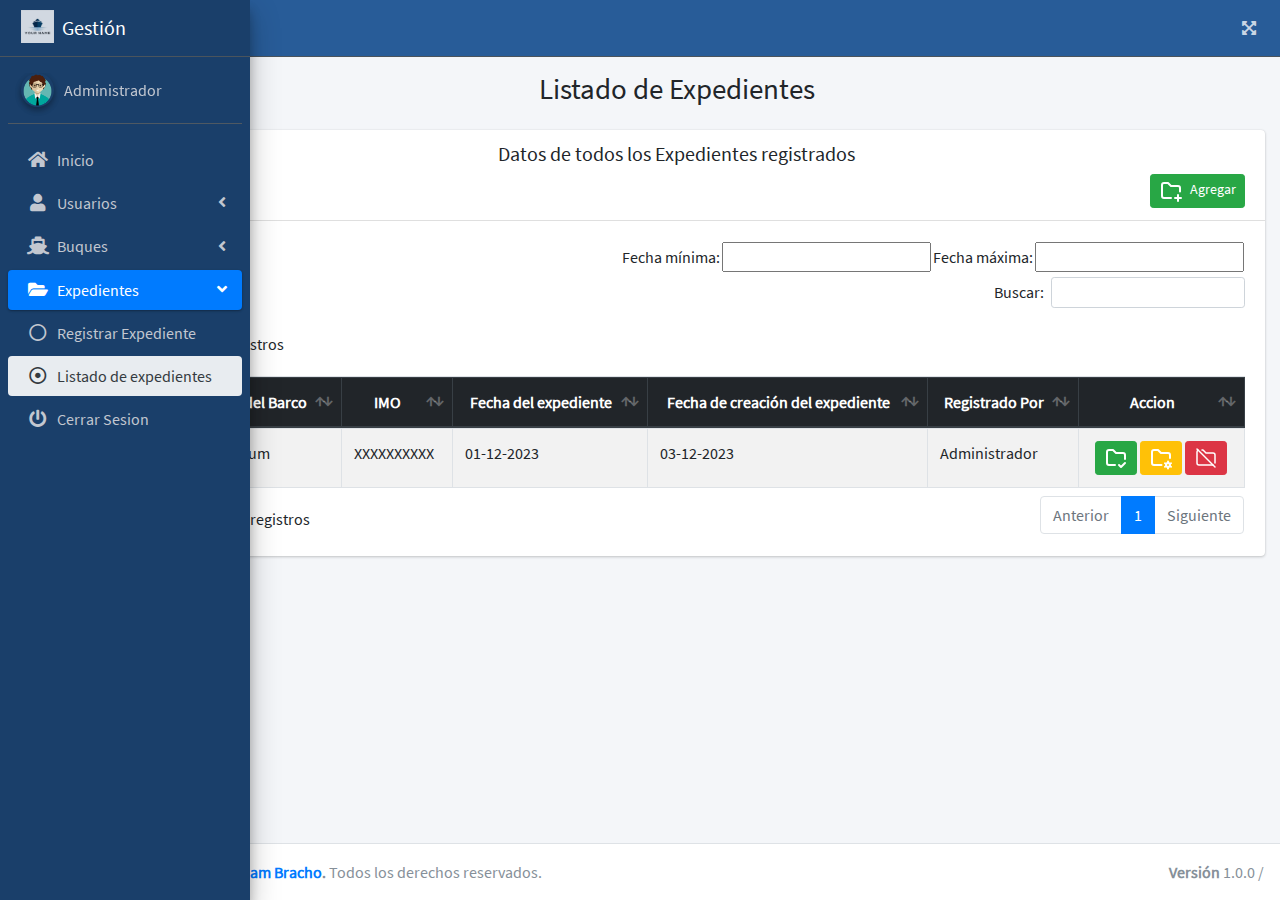
<file: pages/document_list.html>
<!DOCTYPE html>

<html lang="en">

<head>
  <meta charset="utf-8">
  <meta name="viewport" content="width=device-width, initial-scale=1">
  <title>Expedientes</title>

  <!-- Google Font: Source Sans Pro -->
  <link rel="stylesheet" href="../fonts/source-font/source-font.css">
  <!-- Font Awesome -->
  <link rel="stylesheet" href="../plugins/fontawesome-free/css/all.min.css">
  <!-- iCheck -->
  <link rel="stylesheet" href="../plugins/icheck-bootstrap/icheck-bootstrap.min.css">
  <!-- Theme style -->
  <link rel="stylesheet" href="../dist/css/adminlte.min.css">
  <!-- Alertify.js theme -->
  <link rel="stylesheet" href="../plugins/alertifyjs/css/alertify.min.css">
  <link rel="stylesheet" href="../plugins/alertifyjs/css/themes/default.min.css">
  <link rel="stylesheet" href="../plugins/alertifyjs/css/themes/semantic.min.css">
  <link rel="stylesheet" href="../plugins/alertifyjs/css/themes/bootstrap.min.css">
  <!-- alertify.js -->
  <script src="../plugins/alertifyjs/alertify.min.js"></script>
  <!-- DataTables -->
  <link rel="stylesheet" href="../plugins/datatables-bs4/css/dataTables.bootstrap4.min.css">
  <link rel="stylesheet" href="../plugins/datatables-responsive/css/responsive.bootstrap4.min.css">
  <link rel="stylesheet" href="../plugins/datatables-buttons/css/buttons.bootstrap4.min.css">
  <link rel="stylesheet" href="../plugins/datatables-datetime/dataTables.dateTime.min.css">
  <!-- Icon -->
  <link rel="shortcut icon" href="../media/img/logos/ship-login.jpg" />

</head>

<body class="hold-transition sidebar-collapse sidebar-mini">
  <div class="wrapper">
    <div class="preloader flex-column justify-content-center align-items-center">
      <img class="animation__shake" src="../media/img/logos/ship-login.jpg" alt="ship-logo" height="60" width="60">
    </div>

    <!-- BARRA DE NAVEGACIÓN -->
    <nav class="main-header navbar navbar-expand navbar-dark" style="background-color: #285c98;">
      <!-- Left navbar links -->
      <ul class="navbar-nav">
        <li class="nav-item">
          <a class="nav-link" data-widget="pushmenu" href="#" role="button"><i class="fas fa-bars"></i></a>
        </li>
      </ul>
      <!-- Right navbar links -->

      <ul class="navbar-nav ml-auto">
        <li class="nav-item">
          <a class="nav-link" data-widget="fullscreen" href="#" role="button">
            <i class="fas fa-expand-arrows-alt"></i>
          </a>
        </li>
      </ul>
    </nav>
    <!-- /.BARRA DE NAVEGACIÓN -->

    <!-- MENÚ LATERAL CONTENEDOR -->
    <aside class="main-sidebar sidebar-dark-primary elevation-4" style="background-color: #1a3f6a;">
      <!-- Brand Logo -->

      <a href="#" class="brand-link">
        <img src="../media/img/logos/ship-login.jpg" alt="w-ship-logo" class="brand-image" style="opacity: .8">
        <span class="brand-text font-weight-light">Gestión</span>
      </a>

      <!-- MENÚ LATERAL CABECERA -->
      <div class="sidebar">
        <!-- Sidebar user panel (optional) -->
        <div class="user-panel mt-3 pb-3 mb-3 d-flex">
          <div class="image">
            <img src="../media/img/users/user-male.png" class="img-circle elevation-2" alt="User Image">
          </div>
          <div class="info">
            <a href="#" class="d-block">
              Administrador
            </a>
          </div>
        </div>
        <!-- MENÚ LATERAL -->
        <nav class="mt-3">
          <ul class="nav nav-pills nav-sidebar flex-column" data-widget="treeview" role="menu" data-accordion="false">
            <li class="nav-item">
              <a href="./homepage.html" class="nav-link">
                <i class="fas fa-home nav-icon"></i>
                <p>Inicio</p>
              </a>
            </li>

            <li class="nav-item">
              <a href="#" class="nav-link">
                <i class="nav-icon fas fa-solid fa-user"></i>
                <p>Usuarios
                  <i class="fas fa-angle-left right"></i>
                </p>
              </a>
              <ul class="nav nav-treeview">
                <li class="nav-item">
                  <a href="./user_register.html" class="nav-link">
                    <i class="far fa-circle nav-icon"></i>
                    <p>Registrar Usuario</p>
                  </a>
                </li>
                <li class="nav-item">
                  <a href="./user_list.html" class="nav-link">
                    <i class="far fa-circle nav-icon far fa-dot-circle"></i>
                    <p>Listado de usuarios</p>
                  </a>
                </li>
              </ul>
            </li>

            <li class="nav-item">
              <a href="#" class="nav-link">
                <i class="nav-icon fas fa-ship"></i>
                <p>Buques
                  <i class="fas fa-angle-left right"></i>
                </p>
              </a>
              <ul class="nav nav-treeview">
                <li class="nav-item">
                  <a href="./ship_register.html" class="nav-link">
                    <i class="far fa-circle nav-icon"></i>
                    <p>Registrar Buque</p>
                  </a>
                </li>
                <li class="nav-item">
                  <a href="./user_list.html" class="nav-link">
                    <i class="far fa-circle nav-icon"></i>
                    <p>Listado de Buques</p>
                  </a>
                </li>
              </ul>
            </li>

            <li class="nav-item menu-open">
              <a href="#" class="nav-link active">
                <i class="nav-icon fas fa-solid fa-folder-open"></i>
                <p>Expedientes
                  <i class="fas fa-angle-left right"></i>
                </p>
              </a>
              <ul class="nav nav-treeview">
                <li class=" nav-item">
                  <a href="./document_register.html" class="nav-link">
                    <i class="far fa-circle nav-icon"></i>
                    <p>Registrar Expediente</p>
                  </a>
                </li>
                <li class=" nav-item">
                  <a href="./document_list.html" class="nav-link active">
                    <i class="far fa-circle nav-icon far fa-dot-circle"></i>
                    <p>Listado de expedientes</p>
                  </a>
                </li>
              </ul>
            </li>

            <li class="nav-item">
              <a href="../index.html" class="nav-link">
                <i class="fas fa-power-off nav-icon"></i>
                <p>Cerrar Sesion</p>
              </a>
            </li>
          </ul>
        </nav>
        <!-- /.MENÚ LATERAL -->
      </div>
      <!-- /.MENÚ LATERAL CABECERA -->
    </aside>

    <!-- MENÚ LATERAL CONTENEDOR-->

    <!-- CONTENT WRAPPER, CONTIENE EL CONTENIDO PRINCIPAL -->
    <div class="content-wrapper">
      <!-- Content Header (Page header) -->
      <div class="content-header">
        <div class="container-fluid">
          <div class="row mb-2">
            <div class="col-sm-12 text-center">
              <h1 class="m-0">Listado de Expedientes</h1>
            </div><!-- /.col -->
          </div><!-- /.row -->
        </div>
        <!-- /.container-fluid -->
      </div>
      <!-- /.content-header -->

      <!-- Contenido principal -->
      <div class="content">
        <div class="container-fluid">
          <div class="card">
            <div class="card-header">
              <h5 class="d-flex justify-content-center">Datos de todos los Expedientes registrados</h5>
              <a href="./document_register.html"><button type="button"
                  class="btn btn-success btn-sm inline-block float-sm-right"><img
                    src="../icons/archive-modules/folder-plus.svg" alt="añadir-expediente"
                    style="margin-right: 7px">Agregar</button></a>
            </div>
            <!-- /.card-header -->
            <!-- card-body -->
            <div class="card-body">
              <!-- table -->
              <table class="inputs d-flex justify-content-end mb-1">
                <tbody>
                  <tr>
                    <td>Fecha mínima:</td>
                    <td>
                      <input type="text" id="min" name="min">
                    </td>
                    <td>Fecha máxima:</td>
                    <td>
                      <input type="text" id="max" name="max">
                    </td>
                  </tr>
                </tbody>
              </table>
              <table id="tablaExpedientes" class="table table-bordered table-striped">
                <thead class="thead-dark text-center">
                  <tr>
                    <th>id</th>
                    <th>Nombre del Barco</th>
                    <th>IMO</th>
                    <th>Fecha del expediente</th>
                    <th>Fecha de creación del expediente</th>
                    <th>Registrado Por</th>
                    <th>Accion</th>
                  </tr>
                </thead>
                <tbody>
                  <tr id="documentId1">
                    <td>
                      01
                    </td>
                    <td>
                      Lorem Ipsum
                    </td>
                    <td>
                      XXXXXXXXXX
                    </td>
                    <td>
                      01-12-2023
                    </td>
                    <td>
                      03-12-2023
                    </td>
                    <td>
                      Administrador
                    </td>
                    <td class="text-center">
                      <a href="./documents_list.html"><button type="button" class="btn btn-success btn-sm"><img
                            src="../icons/archive-modules/folder-check.svg" alt="eye"></button></a>
                      <button type="button" class="btn btn-warning btn-sm"><img
                          src="../icons/archive-modules/folder-cog.svg" alt="user-edit"></button>
                      <button type="button" class="btn btn-danger btn-sm" onclick="deleteDocument(1)"><img
                          src="../icons/archive-modules/folder-off.svg" alt="user-delete"></button>
                    </td>
                  </tr>
                </tbody>
              </table>
              <!-- /.table -->
            </div>
            <!-- /.card-body -->
          </div>
        </div>
      </div>
      <!-- /.Contenido principal -->
    </div>
    <!-- ALERTS [VER-USUARIO] -->

    <!-- ALERTS [ELIMINAR-USUARIO] -->
    <script>
      function deleteDocument(id) {
        alertify.confirm("¿Está seguro de que desea borrar el expediente seleccionado?.",
          function () {
            const e = document.getElementById("documentId1");
            e.remove();
            alertify.success('Expediente borrado con exito!');
          },
          function () {
            alertify.error('Operación Cancelada');
          }).setHeader('<div class="d-flex justify-content-center">Borrar Expediente</div>');
      }
    </script>
    <!-- ./ALERTS [ELIMINAR-USUARIO] -->

    <!-- /.CONTENT WRAPPER, CONTIENE EL CONTENIDO PRINCIPAL -->

    <!-- Footer principal-->
    <footer class="main-footer">
      <!-- To the right -->
      <div class="float-right d-none d-sm-inline">
        <b>Versión</b> 1.0.0 /
        <strong>

        </strong>
      </div>
      <!-- Default to the left -->
      <strong>Copyright &copy; 2023 <a href="https://github.com/AbeJ19">Abraham Bracho</a>.</strong> Todos los derechos
      reservados.
    </footer>
    <!-- ./Footer principal-->
  </div>
  <!-- ./wrapper -->

  <!-- REQUIRED SCRIPTS -->
  <!-- jQuery -->
  <script src="../plugins/jquery/jquery.min.js"></script>
  <!-- Bootstrap 4 -->
  <script src="../plugins/bootstrap/js/bootstrap.bundle.min.js"></script>
  <!-- Custom-File-input -->
  <script src="../plugins/bs-custom-file-input/bs-custom-file-input.min.js"></script>
  <!-- jQuery Validation -->
  <script src="../plugins/jquery-validation/jquery.validate.min.js"></script>
  <script src="../plugins/jquery-validation/additional-methods.min.js"></script>
  <!-- AdminLTE App -->
  <script src="../dist/js/adminlte.min.js"></script>
  <!-- ./REQUIRED SCRIPTS -->

  <!-- DataTables  & Plugins -->
  <script src="../plugins/datatables/jquery.dataTables.min.js"></script>
  <script src="../plugins/datatables-bs4/js/dataTables.bootstrap4.min.js"></script>
  <script src="../plugins/datatables-responsive/js/dataTables.responsive.min.js"></script>
  <script src="../plugins/datatables-responsive/js/responsive.bootstrap4.min.js"></script>
  <script src="../plugins/datatables-buttons/js/dataTables.buttons.min.js"></script>
  <script src="../plugins/datatables-buttons/js/buttons.bootstrap4.min.js"></script>
  <script src="../plugins/datatables-buttons/js/buttons.html5.min.js"></script>
  <script src="../plugins/datatables-buttons/js/buttons.print.min.js"></script>
  <script src="../plugins/datatables-buttons/js/buttons.colVis.min.js"></script>
  <!-- Tempusdominus Bootstrap 4 -->
  <script src="../plugins/moment/moment.min.js"></script>
  <script src="../plugins/datatables-datetime/dataTables.dateTime.min.js"></script>
  <script src="../plugins/tempusdominus-bootstrap-4/js/tempusdominus-bootstrap-4.min.js"></script>

  <script>
    var minDate, maxDate;

    // Custom filtering function which will search data in column four between two values
    $.fn.dataTable.ext.search.push(
      function (settings, data, dataIndex) {
        var min = minDate.val();
        var max = maxDate.val();
        var date = new Date(data[3].split('-').reverse().join('-'));

        if (
          (min === null && max === null) ||
          (min === null && date <= max) ||
          (min <= date && max === null) ||
          (min <= date && date <= max)
        ) {
          return true;
        }
        return false;
      }
    );

    $(document).ready(function () {
      // Create date inputs
      minDate = new DateTime($('#min'), {
        format: 'DD-MM-YYYY',
      });
      maxDate = new DateTime($('#max'), {
        format: 'DD-MM-YYYY',
      });

      // DataTables initialisation
      var table = $("#tablaExpedientes").DataTable({
        dom: "<'row'<'col-sm-12 col-md-6 mb-3'B><'col-sm-12 col-md-6'f><'col-sm-12 col-md-6'l>>" +
          "<'row'<'col-sm-12'tr>>" +
          "<'row'<'col-sm-12 col-md-5'i><'col-sm-12 col-md-7'p>>",
        language: {
          url: '../modulesjs/datatable.JSON'
        },
        buttons: [
          {
            extend: 'print',
            text: 'Imprimir',
            title: ` <div class="d-flex justify-content-center">
                    <img height="80px" src="../media/img/logos/ship-login.jpg">
                    <h1>Exportación en formato de Impresión</h1>
                    <img height="80px" src="../media/img/logos/ship-login.jpg">
                    </div>`,
            messageTop: '<h4 class="mt-5 mb-3">Listado de expedientes</h4>',
            messageBottom: 'Exportado por Administrador',
            customize: function (win) {
              $(win.document.body).find('h4').css('text-align', 'center').css('text-size', '10px');
              $(win.document.body).find('h1').css('text-align', 'center').css('text-size', '10px');
              $(win.document.body).find('table').css('text-align', 'center');
            },
            exportOptions: {
              columns: [0, 1, 2, 3, 4, 5],
            }
          }
        ]
      });

      // Refilter the table
      $('#min, #max').on('change', function () {
        table.draw();
      });
    });

  </script>
</body>

</html>
</file>
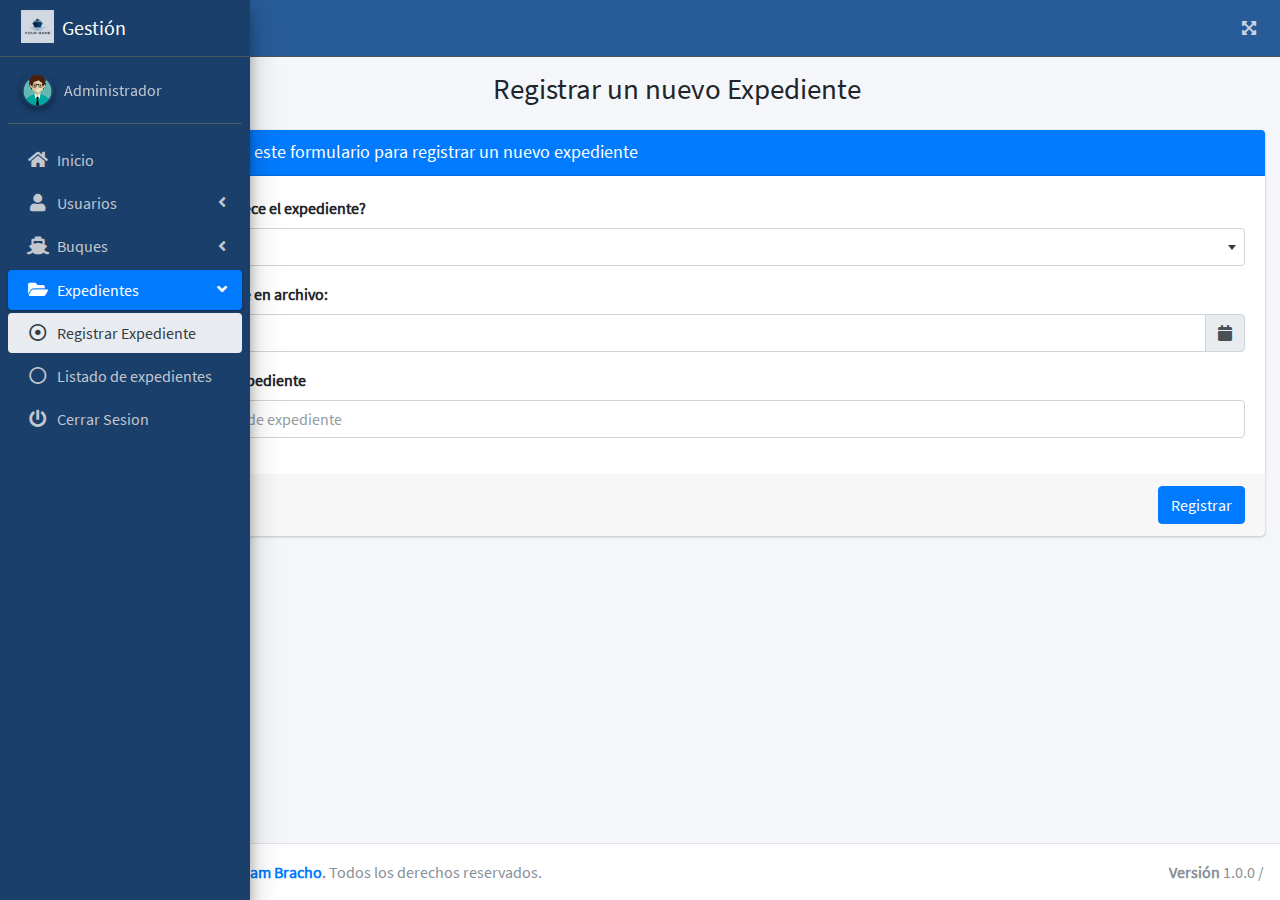
<file: pages/document_register.html>
<!DOCTYPE html>

<html lang="en">

<head>
  <meta charset="utf-8">
  <meta name="viewport" content="width=device-width, initial-scale=1">
  <title>Crear Expediente</title>

  <!-- Google Font: Source Sans Pro -->
  <link rel="stylesheet" href="../fonts/source-font/source-font.css">
  <!-- Font Awesome -->
  <link rel="stylesheet" href="../plugins/fontawesome-free/css/all.min.css">
  <!-- iCheck -->
  <link rel="stylesheet" href="../plugins/icheck-bootstrap/icheck-bootstrap.min.css">
  <!-- Theme style -->
  <link rel="stylesheet" href="../dist/css/adminlte.min.css">
  <!-- Tempusdominus Bootstrap 4 -->
  <link rel="stylesheet" href="../plugins/tempusdominus-bootstrap-4/css/tempusdominus-bootstrap-4.min.css">
  <!-- select2 -->
  <link rel="stylesheet" href="../plugins/select2/css/select2.min.css">
  <link rel="stylesheet" href="../plugins/select2-bootstrap4-theme/select2-bootstrap4.min.css">
  <!-- Icon -->
  <link rel="shortcut icon" href="../media/img/logos/ship-login.jpg" />

</head>

<body class="hold-transition sidebar-collapse sidebar-mini">
  <div class="wrapper">
    <div class="preloader flex-column justify-content-center align-items-center">
      <img class="animation__shake" src="../media/img/logos/ship-login.jpg" alt="ship-logo" height="60" width="60">
    </div>

    <!-- BARRA DE NAVEGACIÓN -->
    <nav class="main-header navbar navbar-expand navbar-dark" style="background-color: #285c98;">
      <!-- Left navbar links -->
      <ul class="navbar-nav">
        <li class="nav-item">
          <a class="nav-link" data-widget="pushmenu" href="#" role="button"><i class="fas fa-bars"></i></a>
        </li>
      </ul>
      <!-- Right navbar links -->

      <ul class="navbar-nav ml-auto">
        <li class="nav-item">
          <a class="nav-link" data-widget="fullscreen" href="#" role="button">
            <i class="fas fa-expand-arrows-alt"></i>
          </a>
        </li>
      </ul>
    </nav>
    <!-- /.BARRA DE NAVEGACIÓN -->

    <!-- MENÚ LATERAL CONTENEDOR -->
    <aside class="main-sidebar sidebar-dark-primary elevation-4" style="background-color: #1a3f6a;">
      <!-- Brand Logo -->

      <a href="#" class="brand-link">
        <img src="../media/img/logos/ship-login.jpg" alt="w-ship-logo" class="brand-image" style="opacity: .8">
        <span class="brand-text font-weight-light">Gestión</span>
      </a>

      <!-- MENÚ LATERAL CABECERA -->
      <div class="sidebar">
        <!-- Sidebar user panel (optional) -->
        <div class="user-panel mt-3 pb-3 mb-3 d-flex">
          <div class="image">
            <img src="../media/img/users/user-male.png" class="img-circle elevation-2" alt="User Image">
          </div>
          <div class="info">
            <a href="#" class="d-block">
              Administrador
            </a>
          </div>
        </div>
        <!-- MENÚ LATERAL -->
        <nav class="mt-3">
          <ul class="nav nav-pills nav-sidebar flex-column" data-widget="treeview" role="menu" data-accordion="false">
            <li class="nav-item">
              <a href="./homepage.html" class="nav-link">
                <i class="fas fa-home nav-icon"></i>
                <p>Inicio</p>
              </a>
            </li>

            <li class="nav-item">
              <a href="#" class="nav-link">
                <i class="nav-icon fas fa-solid fa-user"></i>
                <p>Usuarios
                  <i class="fas fa-angle-left right"></i>
                </p>
              </a>
              <ul class="nav nav-treeview">
                <li class="nav-item">
                  <a href="./user_register.html" class="nav-link">
                    <i class="far fa-circle nav-icon far fa-dot-circle"></i>
                    <p>Registrar Usuario</p>
                  </a>
                </li>
                <li class="nav-item">
                  <a href="./user_list.html" class="nav-link">
                    <i class="far fa-circle nav-icon"></i>
                    <p>Listado de usuarios</p>
                  </a>
                </li>
              </ul>
            </li>

            <li class="nav-item">
              <a href="#" class="nav-link">
                <i class="nav-icon fas fa-ship"></i>
                <p>Buques
                  <i class="fas fa-angle-left right"></i>
                </p>
              </a>
              <ul class="nav nav-treeview">
                <li class="nav-item">
                  <a href="./ship_register.html" class="nav-link">
                    <i class="far fa-circle nav-icon"></i>
                    <p>Registrar Buque</p>
                  </a>
                </li>
                <li class="nav-item">
                  <a href="./ship_list.html" class="nav-link">
                    <i class="far fa-circle nav-icon"></i>
                    <p>Listado de Buques</p>
                  </a>
                </li>
              </ul>
            </li>

            <li class="nav-item menu-open">
              <a href="#" class="nav-link active">
                <i class="nav-icon fas fa-solid fa-folder-open"></i>
                <p>Expedientes
                  <i class="fas fa-angle-left right"></i>
                </p>
              </a>
              <ul class="nav nav-treeview">
                <li class="nav-item menu-open">
                  <a href="./document_register.html" class="nav-link active">
                    <i class="far fa-circle nav-icon far fa-dot-circle"></i>
                    <p>Registrar Expediente</p>
                  </a>
                </li>
                <li class=" nav-item">
                  <a href="./document_list.html" class="nav-link">
                    <i class="far fa-circle nav-icon"></i>
                    <p>Listado de expedientes</p>
                  </a>
                </li>
              </ul>
            </li>

            <li class="nav-item">
              <a href="../index.html" class="nav-link">
                <i class="fas fa-power-off nav-icon"></i>
                <p>Cerrar Sesion</p>
              </a>
            </li>
          </ul>
        </nav>
        <!-- /.MENÚ LATERAL -->
      </div>
      <!-- /.MENÚ LATERAL CABECERA -->
    </aside>

    <!-- MENÚ LATERAL CONTENEDOR-->

    <!-- CONTENT WRAPPER, CONTIENE EL CONTENIDO PRINCIPAL -->
    <div class="content-wrapper">
      <!-- Content Header (Page header) -->
      <div class="content-header">
        <div class="container-fluid">
          <div class="row mb-2 text-center">
            <div class="col-sm-12">
              <h1 class="m-0">Registrar un nuevo Expediente</h1>
            </div><!-- /.col -->
          </div><!-- /.row -->
        </div>
        <!-- /.container-fluid -->
      </div>
      <!-- /.content-header -->

      <!-- Contenido principal -->
      <div class="content">
        <div class="container-fluid">
          <div class="card card-primary">
            <div class="card-header">
              <h3 class="card-title"><a href="./document_list.html"><i class="fas fa-chevron-left"
                    style="margin-right: 20px"></i></a>Por favor llene este formulario para registrar un nuevo
                expediente</h3>
            </div>
            <!-- /.card-header -->
            <!-- form start -->
            <form id="frmregistroExpediente">
              <div class="card-body">
                <div class="form-group">
                  <label for="barco_id">¿A qué Barco pertenece el expediente?</label>
                  <select class="form-control select2bs4" id="barco_id" name="barco_id">
                    <option value="">Seleccionar</option>
                    <option> NOMBRE: Lorem ipsum | IMO: XXXXXXXXXX | TIPO DE BUQUE: Buque Tanque (BT) Gasero </option>
                  </select>
                </div>

                <div class="form-group">
                  <label>Fecha del expediente en archivo:</label>
                  <div class="input-group date" id="fecha_expediente" data-target-input="nearest">
                    <input type="text" name="fecha_expediente" class="form-control datetimepicker-input"
                      data-target="#fecha_expediente" />
                    <div class="input-group-append" data-target="#fecha_expediente" data-toggle="datetimepicker">
                      <div class="input-group-text"><i class="fa fa-calendar"></i></div>
                    </div>
                  </div>
                </div>

                <div class="form-group">
                  <label for="cedula">Número serial del expediente</label>
                  <input type="number" class="form-control" id="serial_expediente" name="serial_expediente"
                    placeholder="Ingrese el número de expediente">
                </div>
              </div>
              <!-- /.card-body -->

              <div class="card-footer">
                <div class="row">
                  <div class="col-6">
                    <a href="./document_list.html" style="color: white;"><button type="button"
                        class="btn btn-danger">Cancelar</button></a>
                  </div>
                  <div class="col-6 text-right">
                    <button type="submit" class="btn btn-primary">Registrar</button>
                  </div>
                </div>
              </div>
            </form>
          </div>
        </div>

      </div>
      <!-- /.Contenido principal -->
    </div>
    <!-- /.CONTENT WRAPPER, CONTIENE EL CONTENIDO PRINCIPAL -->

    <!-- Footer principal-->
    <footer class="main-footer">
      <!-- To the right -->
      <div class="float-right d-none d-sm-inline">
        <b>Versión</b> 1.0.0 /
        <strong>

        </strong>
      </div>
      <!-- Default to the left -->
      <strong>Copyright &copy; 2023 <a href="https://github.com/AbeJ19">Abraham Bracho</a>.</strong> Todos los derechos
      reservados.
    </footer>
    <!-- ./Footer principal-->
  </div>
  <!-- ./wrapper -->

  <!-- REQUIRED SCRIPTS -->
  <!-- jQuery -->
  <script src="../plugins/jquery/jquery.min.js"></script>
  <!-- Bootstrap 4 -->
  <script src="../plugins/bootstrap/js/bootstrap.bundle.min.js"></script>
  <!-- Custom-File-input -->
  <script src="../plugins/bs-custom-file-input/bs-custom-file-input.min.js"></script>
  <!-- jQuery Validation -->
  <script src="../plugins/jquery-validation/jquery.validate.min.js"></script>
  <script src="../plugins/jquery-validation/additional-methods.min.js"></script>
  <!-- AdminLTE App -->
  <script src="../dist/js/adminlte.min.js"></script>
  <!-- Select2 -->
  <script src="../plugins/select2/js/select2.full.min.js"></script>
  <!-- Tempusdominus Bootstrap 4 -->
  <script src="../plugins/moment/moment.min.js"></script>
  <script src="../plugins/datatables-datetime/dataTables.dateTime.min.js"></script>
  <script src="../plugins/tempusdominus-bootstrap-4/js/tempusdominus-bootstrap-4.min.js"></script>
  <!-- ./REQUIRED SCRIPTS -->

  <script>
    $('.select2bs4').select2({
      theme: 'bootstrap4'
    });
    $('#fecha_expediente').datetimepicker({
      format: 'DD-MM-YYYY'
    });
  </script>
  <script src="../modulesjs/registroExpediente.js"></script>


</body>

</html>
</file>
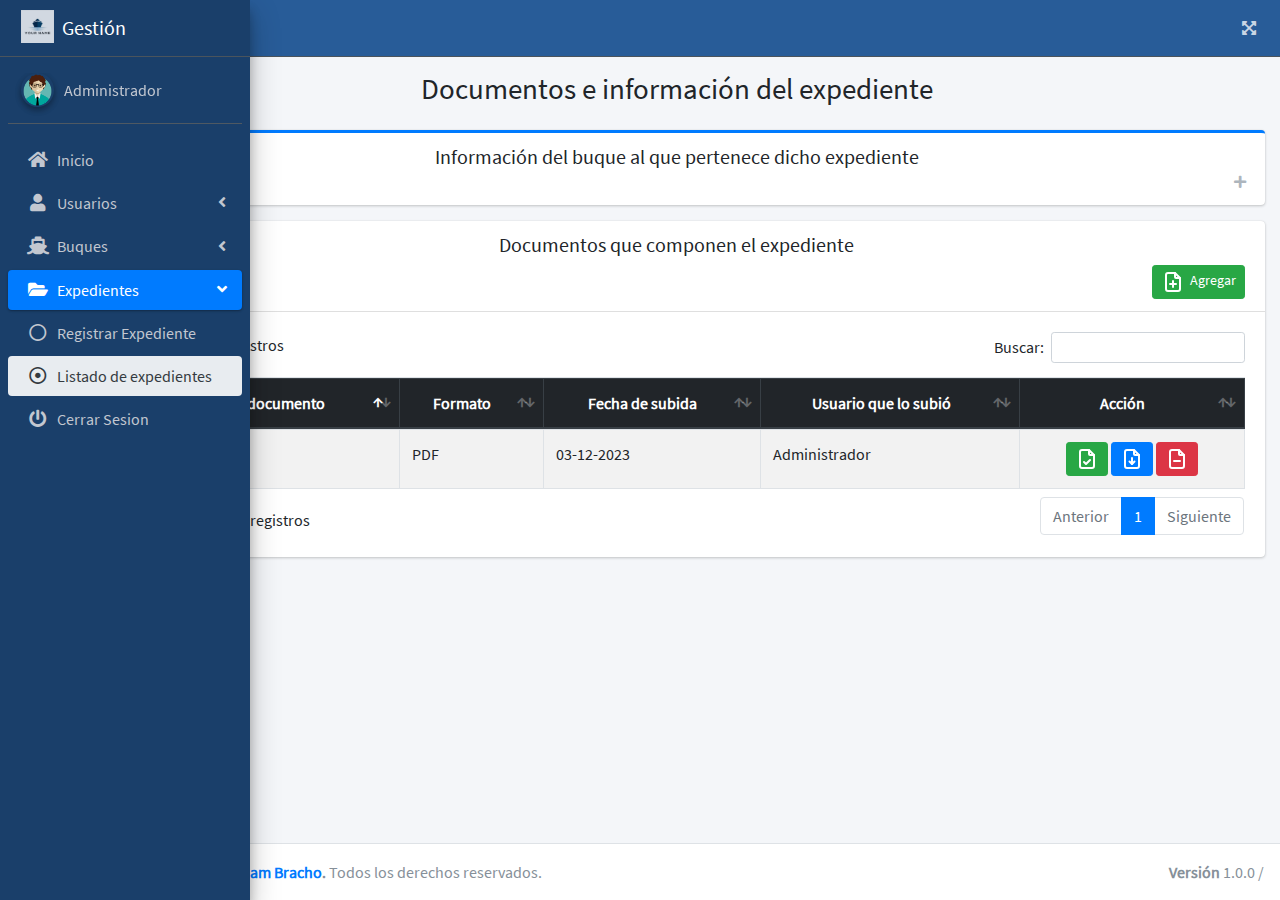
<file: pages/documents_list.html>
<!DOCTYPE html>

<html lang="en">

<head>
  <meta charset="utf-8">
  <meta name="viewport" content="width=device-width, initial-scale=1">
  <title>Lista de Documentos</title>

  <!-- Google Font: Source Sans Pro -->
  <link rel="stylesheet" href="../fonts/source-font/source-font.css">
  <!-- Font Awesome -->
  <link rel="stylesheet" href="../plugins/fontawesome-free/css/all.min.css">
  <!-- iCheck -->
  <link rel="stylesheet" href="../plugins/icheck-bootstrap/icheck-bootstrap.min.css">
  <!-- Theme style -->
  <link rel="stylesheet" href="../dist/css/adminlte.min.css">
  <!-- Alertify.js theme -->
  <link rel="stylesheet" href="../plugins/alertifyjs/css/alertify.min.css">
  <link rel="stylesheet" href="../plugins/alertifyjs/css/themes/default.min.css">
  <link rel="stylesheet" href="../plugins/alertifyjs/css/themes/semantic.min.css">
  <link rel="stylesheet" href="../plugins/alertifyjs/css/themes/bootstrap.min.css">
  <!-- alertify.js -->
  <script src="../plugins/alertifyjs/alertify.min.js"></script>
  <!-- DataTables -->
  <link rel="stylesheet" href="../plugins/datatables-bs4/css/dataTables.bootstrap4.min.css">
  <link rel="stylesheet" href="../plugins/datatables-responsive/css/responsive.bootstrap4.min.css">
  <link rel="stylesheet" href="../plugins/datatables-buttons/css/buttons.bootstrap4.min.css">
  <link rel="stylesheet" href="../plugins/datatables-datetime/dataTables.dateTime.min.css">
  <!-- Icon -->
  <link rel="shortcut icon" href="../media/img/logos/ship-login.jpg" />

</head>

<body class="hold-transition sidebar-collapse sidebar-mini">
  <div class="wrapper">
    <div class="preloader flex-column justify-content-center align-items-center">
      <img class="animation__shake" src="../media/img/logos/ship-login.jpg" alt="ship-logo" height="60" width="60">
    </div>

    <!-- BARRA DE NAVEGACIÓN -->
    <nav class="main-header navbar navbar-expand navbar-dark" style="background-color: #285c98;">
      <!-- Left navbar links -->
      <ul class="navbar-nav">
        <li class="nav-item">
          <a class="nav-link" data-widget="pushmenu" href="#" role="button"><i class="fas fa-bars"></i></a>
        </li>
      </ul>
      <!-- Right navbar links -->

      <ul class="navbar-nav ml-auto">
        <li class="nav-item">
          <a class="nav-link" data-widget="fullscreen" href="#" role="button">
            <i class="fas fa-expand-arrows-alt"></i>
          </a>
        </li>
      </ul>
    </nav>
    <!-- /.BARRA DE NAVEGACIÓN -->

    <!-- MENÚ LATERAL CONTENEDOR -->
    <aside class="main-sidebar sidebar-dark-primary elevation-4" style="background-color: #1a3f6a;">
      <!-- Brand Logo -->

      <a href="#" class="brand-link">
        <img src="../media/img/logos/ship-login.jpg" alt="w-ship-logo" class="brand-image" style="opacity: .8">
        <span class="brand-text font-weight-light">Gestión</span>
      </a>

      <!-- MENÚ LATERAL CABECERA -->
      <div class="sidebar">
        <!-- Sidebar user panel (optional) -->
        <div class="user-panel mt-3 pb-3 mb-3 d-flex">
          <div class="image">
            <img src="../media/img/users/user-male.png" class="img-circle elevation-2" alt="User Image">
          </div>
          <div class="info">
            <a href="#" class="d-block">
              Administrador
            </a>
          </div>
        </div>
        <!-- MENÚ LATERAL -->
        <nav class="mt-3">
          <ul class="nav nav-pills nav-sidebar flex-column" data-widget="treeview" role="menu" data-accordion="false">
            <li class="nav-item">
              <a href="./homepage.html" class="nav-link">
                <i class="fas fa-home nav-icon"></i>
                <p>Inicio</p>
              </a>
            </li>

            <li class="nav-item">
              <a href="#" class="nav-link">
                <i class="nav-icon fas fa-solid fa-user"></i>
                <p>Usuarios
                  <i class="fas fa-angle-left right"></i>
                </p>
              </a>
              <ul class="nav nav-treeview">
                <li class="nav-item">
                  <a href="./user_register.html" class="nav-link">
                    <i class="far fa-circle nav-icon"></i>
                    <p>Registrar Usuario</p>
                  </a>
                </li>
                <li class="nav-item">
                  <a href="./user_list.html" class="nav-link">
                    <i class="far fa-circle nav-icon far fa-dot-circle"></i>
                    <p>Listado de usuarios</p>
                  </a>
                </li>
              </ul>
            </li>

            <li class="nav-item">
              <a href="#" class="nav-link">
                <i class="nav-icon fas fa-ship"></i>
                <p>Buques
                  <i class="fas fa-angle-left right"></i>
                </p>
              </a>
              <ul class="nav nav-treeview">
                <li class="nav-item">
                  <a href="./ship_register.html" class="nav-link">
                    <i class="far fa-circle nav-icon"></i>
                    <p>Registrar Buque</p>
                  </a>
                </li>
                <li class="nav-item">
                  <a href="./user_list.html" class="nav-link">
                    <i class="far fa-circle nav-icon"></i>
                    <p>Listado de Buques</p>
                  </a>
                </li>
              </ul>
            </li>

            <li class="nav-item menu-open">
              <a href="#" class="nav-link active">
                <i class="nav-icon fas fa-solid fa-folder-open"></i>
                <p>Expedientes
                  <i class="fas fa-angle-left right"></i>
                </p>
              </a>
              <ul class="nav nav-treeview">
                <li class=" nav-item">
                  <a href="./document_register.html" class="nav-link">
                    <i class="far fa-circle nav-icon"></i>
                    <p>Registrar Expediente</p>
                  </a>
                </li>
                <li class=" nav-item">
                  <a href="./document_list.html" class="nav-link active">
                    <i class="far fa-circle nav-icon far fa-dot-circle"></i>
                    <p>Listado de expedientes</p>
                  </a>
                </li>
              </ul>
            </li>

            <li class="nav-item">
              <a href="../index.html" class="nav-link">
                <i class="fas fa-power-off nav-icon"></i>
                <p>Cerrar Sesion</p>
              </a>
            </li>
          </ul>
        </nav>
        <!-- /.MENÚ LATERAL -->
      </div>
      <!-- /.MENÚ LATERAL CABECERA -->
    </aside>

    <!-- MENÚ LATERAL CONTENEDOR-->

    <!-- CONTENT WRAPPER, CONTIENE EL CONTENIDO PRINCIPAL -->
    <div class="content-wrapper">
      <!-- Content Header (Page header) -->
      <div class="content-header">
        <div class="container-fluid">
          <div class="row mb-2">
            <div class="col-sm-12 text-center">
              <h1 class="m-0">Documentos e información del expediente</h1>
            </div><!-- /.col -->
          </div><!-- /.row -->
        </div>
        <!-- /.container-fluid -->
      </div>
      <!-- /.content-header -->

      <!-- Contenido principal -->
      <div class="content">
        <div class="container-fluid">
          <div class="card card-outline card-primary collapsed-card">
            <div class="card-header">
              <h5 class="d-flex justify-content-center mb-0">Información del buque al que pertenece dicho expediente
              </h5>
              <div class="card-tools">
                <button type="button" class="btn btn-tool" data-card-widget="collapse">
                  <i class="fas fa-plus"></i>
                </button>
              </div>

            </div>

            <div class="card-body" style="display: none;">
              <div class="row">
                <div class="col-sm-4">
                  <div class="form-group text-center">
                    <label for="nombre_barco">Nombre del Buque</label>
                    <div id="nombre_barco" type="text" class="form-control" disabled>
                      Lorem ipsum
                    </div>
                  </div>
                </div>
                <div class="col-sm-4">
                  <div class="form-group text-center">
                    <label for="bandera_barco">Bandera del Buque</label>
                    <div id="bandera_barco" type="text" class="form-control" disabled>
                      Dolor Sit
                    </div>
                  </div>
                </div>
                <div class="col-sm-4">
                  <div class="form-group text-center">
                    <label for="IMO_barco">IMO del Buque</label>
                    <div id="IMO_barco" type="text" class="form-control" disabled>
                      IMO-XXXXXXXXXX
                    </div>
                  </div>
                </div>
                <div class="col-sm-4">
                  <div class="form-group text-center">
                    <label for="mmsi_barco">MMSI del Buque</label>
                    <div id="mmsi_barco" type="text" class="form-control" disabled>
                      MMSI-XXXXXXXXXX
                    </div>
                  </div>
                </div>
                <div class="col-sm-4">
                  <div class="form-group text-center">
                    <label for="loa_barco">Eslora total del Buque</label>
                    <div id="loa_barco" type="text" class="form-control" disabled>
                      200 mts
                    </div>
                  </div>
                </div>
                <div class="col-sm-4">
                  <div class="form-group text-center">
                    <label for="grt_barco">Arqueo Bruto del Buque</label>
                    <div id="grt_barco" type="text" class="form-control" disabled>
                      102.2 GRT
                    </div>
                  </div>
                </div>
                <div class="col-sm-4">
                  <div class="form-group text-center">
                    <label for="nrt_barco">Arqueo Neto del Buque</label>
                    <div id="nrt_barco" type="text" class="form-control" disabled>
                      102.2 NRT
                    </div>
                  </div>
                </div>
                <div class="col-sm-4">
                  <div class="form-group text-center">
                    <label for="tipo_barco">Tipo del Buque</label>
                    <div id="tipo_barco" type="text" class="form-control" disabled>
                      Buque Tanque (BT)
                    </div>
                  </div>
                </div>
                <div class="col-sm-4">
                  <div class="form-group text-center">
                    <label for="clase_barco">Clasificación del Buque</label>
                    <div id="clase_barco" type="text" class="form-control" disabled>
                      Gasero
                    </div>
                  </div>
                </div>
                <div class="col-sm-12">
                  <div class="form-group text-center">
                    <label for="status_buque">Estado del Buque</label>
                    <div id="status_buque" type="text" class="form-control" disabled>
                      Activo
                    </div>
                  </div>
                </div>
              </div>
            </div>
          </div>

          <div class="card">
            <div class="card-header">
              <h5 class="d-flex justify-content-center">Documentos que componen el expediente</h5>
              <a href="./documents_load.html"><button type="button"
                  class="btn btn-success btn-sm inline-block float-sm-right"><img
                    src="../icons/document-modules/file-plus.svg" alt="eye"
                    style="color:white;margin-right: 5px">Agregar</button></a>
            </div>
            <!-- /.card-header -->
            <!-- card-body -->
            <div class="card-body">
              <!-- table -->
              <table id="tablaDocumentos" class="table table-bordered table-striped">
                <thead class="thead-dark text-center">
                  <tr>
                    <th>Nombre del documento</th>
                    <th>Formato</th>
                    <th>Fecha de subida</th>
                    <th>Usuario que lo subió</th>
                    <th>Acción</th>
                  </tr>
                </thead>
                <tbody>
                  <tr id="rowId1">
                    <td>
                      example
                    </td>
                    <td>
                      PDF
                    </td>
                    <td>
                      03-12-2023
                    </td>
                    <td>
                      Administrador
                    </td>
                    <td class="text-center">
                      <button type="button" class="btn btn-success btn-sm" onclick="seeDocument(1)"><img
                          src="../icons/document-modules/file-check.svg" alt="eye"></button>
                      <button type="button" class="btn btn-primary btn-sm"><img
                          src="../icons/document-modules/file-download.svg" alt="download"></button>
                      <button type="button" class="btn btn-danger btn-sm" onclick="deleteDocument(1)"><img
                          src="../icons/document-modules/file-minus.svg" alt="file-delete"></button>

                    </td>
                  </tr>
                </tbody>
              </table>
              <!-- /.table -->
            </div>
            <!-- /.card-body -->
          </div>
        </div>
      </div>

      <!-- /.Contenido principal -->
    </div>

    <script>
      function seeDocument(id) {
        alertify.alert(`
        <div class="row">
          <div class="col-12 d-flex justify-content-center">
            <embed type="application/pdf" src="../documents/sample.pdf" width="450" height="450">
          </div>
        </div>
         `).set('resizable', true).resizeTo(450, 600).setHeader('<div class="d-flex justify-content-center">Example PDF</div>');
      }

      function deleteDocument(id) {
        alertify.confirm("¿Está seguro de que desea borrar el documento seleccionado?.",
          function () {
            const e = document.getElementById("rowId1");
            e.remove();
            alertify.success('Documento borrado con exito!');
          },
          function () {
            alertify.error('Operación Cancelada');
          }).setHeader('<div class="d-flex justify-content-center">Borrar Documento</div>');
      }      
    </script>
    <!-- ./ALERTS [ELIMINAR-USUARIO] -->

    <!-- /.CONTENT WRAPPER, CONTIENE EL CONTENIDO PRINCIPAL -->

    <!-- Footer principal-->
    <footer class="main-footer">
      <!-- To the right -->
      <div class="float-right d-none d-sm-inline">
        <b>Versión</b> 1.0.0 /
        <strong>

        </strong>
      </div>
      <!-- Default to the left -->
      <strong>Copyright &copy; 2023 <a href="https://github.com/AbeJ19">Abraham Bracho</a>.</strong> Todos los derechos
      reservados.
    </footer>
    <!-- ./Footer principal-->
  </div>
  <!-- ./wrapper -->

  <!-- REQUIRED SCRIPTS -->
  <!-- jQuery -->
  <script src="../plugins/jquery/jquery.min.js"></script>
  <!-- Bootstrap 4 -->
  <script src="../plugins/bootstrap/js/bootstrap.bundle.min.js"></script>
  <!-- Custom-File-input -->
  <script src="../plugins/bs-custom-file-input/bs-custom-file-input.min.js"></script>
  <!-- jQuery Validation -->
  <script src="../plugins/jquery-validation/jquery.validate.min.js"></script>
  <script src="../plugins/jquery-validation/additional-methods.min.js"></script>
  <!-- AdminLTE App -->
  <script src="../dist/js/adminlte.min.js"></script>
  <!-- ./REQUIRED SCRIPTS -->

  <!-- DataTables  & Plugins -->
  <script src="../plugins/datatables/jquery.dataTables.min.js"></script>
  <script src="../plugins/datatables-bs4/js/dataTables.bootstrap4.min.js"></script>
  <script src="../plugins/datatables-responsive/js/dataTables.responsive.min.js"></script>
  <script src="../plugins/datatables-responsive/js/responsive.bootstrap4.min.js"></script>
  <script src="../plugins/datatables-buttons/js/dataTables.buttons.min.js"></script>
  <script src="../plugins/datatables-buttons/js/buttons.bootstrap4.min.js"></script>
  <script src="../plugins/datatables-buttons/js/buttons.html5.min.js"></script>
  <script src="../plugins/datatables-buttons/js/buttons.print.min.js"></script>
  <script src="../plugins/datatables-buttons/js/buttons.colVis.min.js"></script>

  <script>
    $("#tablaDocumentos").DataTable({
      "responsive": true, "lengthChange": true, "autoWidth": false,
      language: {
        url: '../modulesjs/datatable.JSON'
      }
    })
  </script>
</body>

</html>
</file>
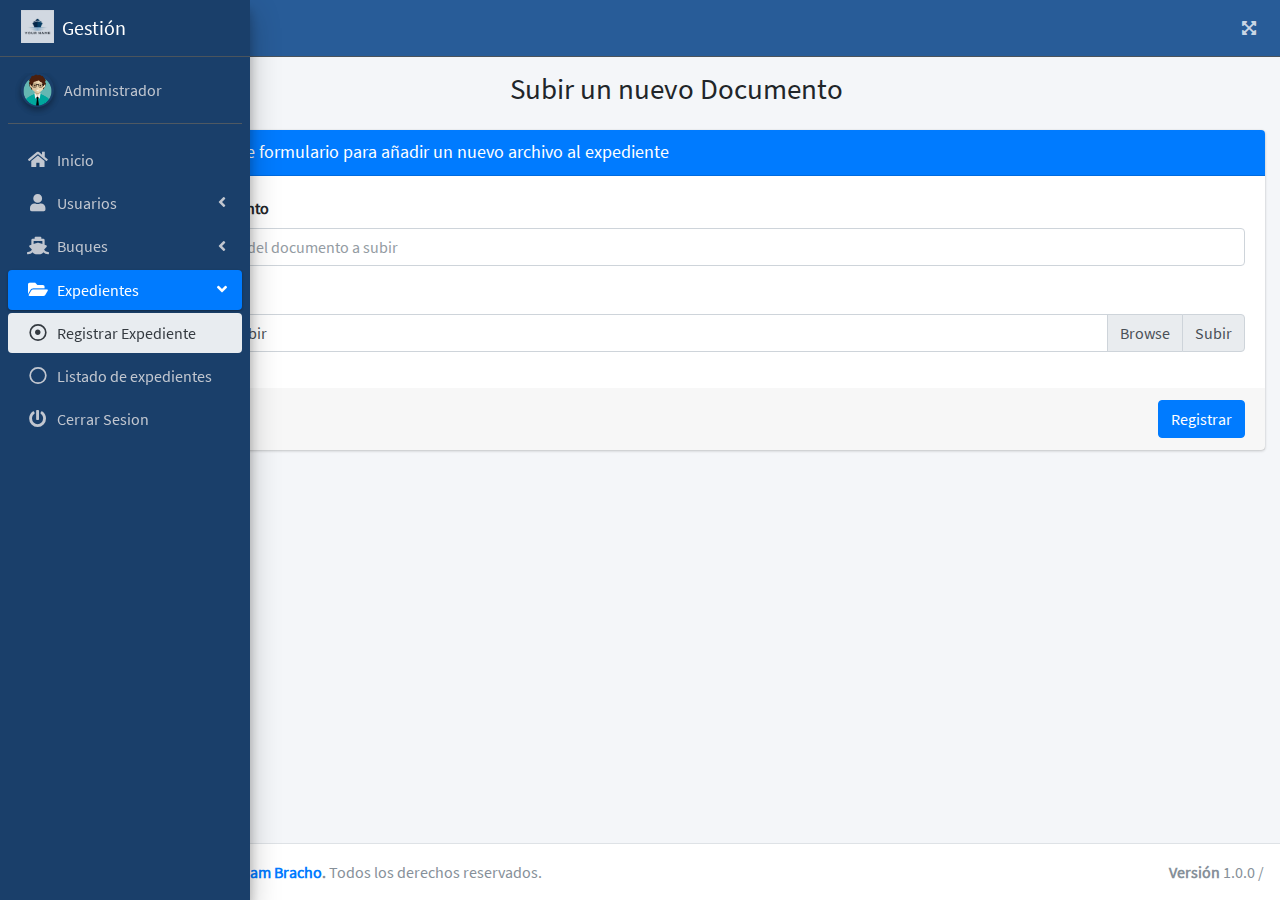
<file: pages/documents_load.html>
<!DOCTYPE html>

<html lang="en">

<head>
  <meta charset="utf-8">
  <meta name="viewport" content="width=device-width, initial-scale=1">
  <title>Subir Documento</title>

  <!-- Google Font: Source Sans Pro -->
  <link rel="stylesheet" href="../fonts/source-font/source-font.css">
  <!-- Font Awesome -->
  <link rel="stylesheet" href="../plugins/fontawesome-free/css/all.min.css">
  <!-- iCheck -->
  <link rel="stylesheet" href="../plugins/icheck-bootstrap/icheck-bootstrap.min.css">
  <!-- Theme style -->
  <link rel="stylesheet" href="../dist/css/adminlte.min.css">
  <!-- Icon -->
  <link rel="shortcut icon" href="../media/img/logos/ship-login.jpg" />

</head>

<body class="hold-transition sidebar-collapse sidebar-mini">
  <div class="wrapper">
    <div class="preloader flex-column justify-content-center align-items-center">
      <img class="animation__shake" src="../media/img/logos/ship-login.jpg" alt="ship-logo" height="60" width="60">
    </div>

    <!-- BARRA DE NAVEGACIÓN -->
    <nav class="main-header navbar navbar-expand navbar-dark" style="background-color: #285c98;">
      <!-- Left navbar links -->
      <ul class="navbar-nav">
        <li class="nav-item">
          <a class="nav-link" data-widget="pushmenu" href="#" role="button"><i class="fas fa-bars"></i></a>
        </li>
      </ul>
      <!-- Right navbar links -->

      <ul class="navbar-nav ml-auto">
        <li class="nav-item">
          <a class="nav-link" data-widget="fullscreen" href="#" role="button">
            <i class="fas fa-expand-arrows-alt"></i>
          </a>
        </li>
      </ul>
    </nav>
    <!-- /.BARRA DE NAVEGACIÓN -->

    <!-- MENÚ LATERAL CONTENEDOR -->
    <aside class="main-sidebar sidebar-dark-primary elevation-4" style="background-color: #1a3f6a;">
      <!-- Brand Logo -->

      <a href="#" class="brand-link">
        <img src="../media/img/logos/ship-login.jpg" alt="w-ship-logo" class="brand-image" style="opacity: .8">
        <span class="brand-text font-weight-light">Gestión</span>
      </a>

      <!-- MENÚ LATERAL CABECERA -->
      <div class="sidebar">
        <!-- Sidebar user panel (optional) -->
        <div class="user-panel mt-3 pb-3 mb-3 d-flex">
          <div class="image">
            <img src="../media/img/users/user-male.png" class="img-circle elevation-2" alt="User Image">
          </div>
          <div class="info">
            <a href="#" class="d-block">
              Administrador
            </a>
          </div>
        </div>
        <!-- MENÚ LATERAL -->
        <nav class="mt-3">
          <ul class="nav nav-pills nav-sidebar flex-column" data-widget="treeview" role="menu" data-accordion="false">
            <li class="nav-item">
              <a href="./homepage.html" class="nav-link">
                <i class="fas fa-home nav-icon"></i>
                <p>Inicio</p>
              </a>
            </li>

            <li class="nav-item">
              <a href="#" class="nav-link">
                <i class="nav-icon fas fa-solid fa-user"></i>
                <p>Usuarios
                  <i class="fas fa-angle-left right"></i>
                </p>
              </a>
              <ul class="nav nav-treeview">
                <li class="nav-item">
                  <a href="./user_register.html" class="nav-link">
                    <i class="far fa-circle nav-icon far fa-dot-circle"></i>
                    <p>Registrar Usuario</p>
                  </a>
                </li>
                <li class="nav-item">
                  <a href="./user_list.html" class="nav-link">
                    <i class="far fa-circle nav-icon"></i>
                    <p>Listado de usuarios</p>
                  </a>
                </li>
              </ul>
            </li>

            <li class="nav-item">
              <a href="#" class="nav-link">
                <i class="nav-icon fas fa-ship"></i>
                <p>Buques
                  <i class="fas fa-angle-left right"></i>
                </p>
              </a>
              <ul class="nav nav-treeview">
                <li class="nav-item">
                  <a href="./ship_register.html" class="nav-link">
                    <i class="far fa-circle nav-icon"></i>
                    <p>Registrar Buque</p>
                  </a>
                </li>
                <li class="nav-item">
                  <a href="./ship_list.html" class="nav-link">
                    <i class="far fa-circle nav-icon"></i>
                    <p>Listado de Buques</p>
                  </a>
                </li>
              </ul>
            </li>

            <li class="nav-item menu-open">
              <a href="#" class="nav-link active">
                <i class="nav-icon fas fa-solid fa-folder-open"></i>
                <p>Expedientes
                  <i class="fas fa-angle-left right"></i>
                </p>
              </a>
              <ul class="nav nav-treeview">
                <li class="nav-item menu-open">
                  <a href="./document_register.html" class="nav-link active">
                    <i class="far fa-circle nav-icon far fa-dot-circle"></i>
                    <p>Registrar Expediente</p>
                  </a>
                </li>
                <li class=" nav-item">
                  <a href="./document_list.html" class="nav-link">
                    <i class="far fa-circle nav-icon"></i>
                    <p>Listado de expedientes</p>
                  </a>
                </li>
              </ul>
            </li>

            <li class="nav-item">
              <a href="../index.html" class="nav-link">
                <i class="fas fa-power-off nav-icon"></i>
                <p>Cerrar Sesion</p>
              </a>
            </li>
          </ul>
        </nav>
        <!-- /.MENÚ LATERAL -->
      </div>
      <!-- /.MENÚ LATERAL CABECERA -->
    </aside>

    <!-- MENÚ LATERAL CONTENEDOR-->

    <!-- CONTENT WRAPPER, CONTIENE EL CONTENIDO PRINCIPAL -->
    <div class="content-wrapper">
      <!-- Content Header (Page header) -->
      <div class="content-header">
        <div class="container-fluid">
          <div class="row mb-2 text-center">
            <div class="col-sm-12">
              <h1 class="m-0">Subir un nuevo Documento</h1>
            </div><!-- /.col -->
          </div><!-- /.row -->
        </div>
        <!-- /.container-fluid -->
      </div>
      <!-- /.content-header -->

      <!-- Contenido principal -->
      <div class="content">
        <div class="container-fluid">
          <div class="card card-primary">
            <div class="card-header">
              <h3 class="card-title">Por favor llene este formulario para añadir un nuevo archivo al expediente</h3>
            </div>
            <!-- /.card-header -->
            <!-- form start -->
            <form id="frmsubidaDocumento" method="post" enctype="multipart/form-data">
              <div class="card-body">
                <div class="form-group">
                  <label for="nombre_documento">Nombre del documento</label>
                  <input type="text" class="form-control" id="nombre_documento" name="nombre_documento"
                    placeholder="Ingrese el nombre del documento a subir">
                </div>

                <div class="form-group">
                  <label for="documento">Subir documento</label>
                  <div class="input-group">
                    <div class="custom-file">
                      <input type="file" class="custom-file-input" name="documento" id="documento">
                      <label class="custom-file-label" for="documento">Elija el archivo a subir</label>
                    </div>
                    <div class="input-group-append">
                      <span class="input-group-text">Subir</span>
                    </div>
                  </div>
                </div>

              </div>
              <!-- /.card-body -->

              <div class="card-footer">
                <div class="row">
                  <div class="col-6">
                    <a href="./documents_list.html" style="color: white;"><button type="button"
                        class="btn btn-danger">Cancelar</button></a>
                  </div>
                  <div class="col-6 text-right">
                    <button type="submit" class="btn btn-primary">Registrar</button>
                  </div>
                </div>
              </div>
            </form>
          </div>
        </div>

      </div>
      <!-- /.Contenido principal -->
    </div>
    <!-- /.CONTENT WRAPPER, CONTIENE EL CONTENIDO PRINCIPAL -->

    <!-- Footer principal-->
    <footer class="main-footer">
      <!-- To the right -->
      <div class="float-right d-none d-sm-inline">
        <b>Versión</b> 1.0.0 /
        <strong>

        </strong>
      </div>
      <!-- Default to the left -->
      <strong>Copyright &copy; 2023 <a href="https://github.com/AbeJ19">Abraham Bracho</a>.</strong> Todos los derechos
      reservados.
    </footer>
    <!-- ./Footer principal-->
  </div>
  <!-- ./wrapper -->

  <!-- REQUIRED SCRIPTS -->
  <!-- jQuery -->
  <script src="../plugins/jquery/jquery.min.js"></script>
  <!-- Bootstrap 4 -->
  <script src="../plugins/bootstrap/js/bootstrap.bundle.min.js"></script>
  <!-- Custom-File-input -->
  <script src="../plugins/bs-custom-file-input/bs-custom-file-input.min.js"></script>
  <!-- jQuery Validation -->
  <script src="../plugins/jquery-validation/jquery.validate.min.js"></script>
  <script src="../plugins/jquery-validation/additional-methods.min.js"></script>
  <!-- AdminLTE App -->
  <script src="../dist/js/adminlte.min.js"></script>
  <!-- ./REQUIRED SCRIPTS -->

  <script src="../modulesjs/subidaDocumento.js"></script>

</body>

</html>
</file>
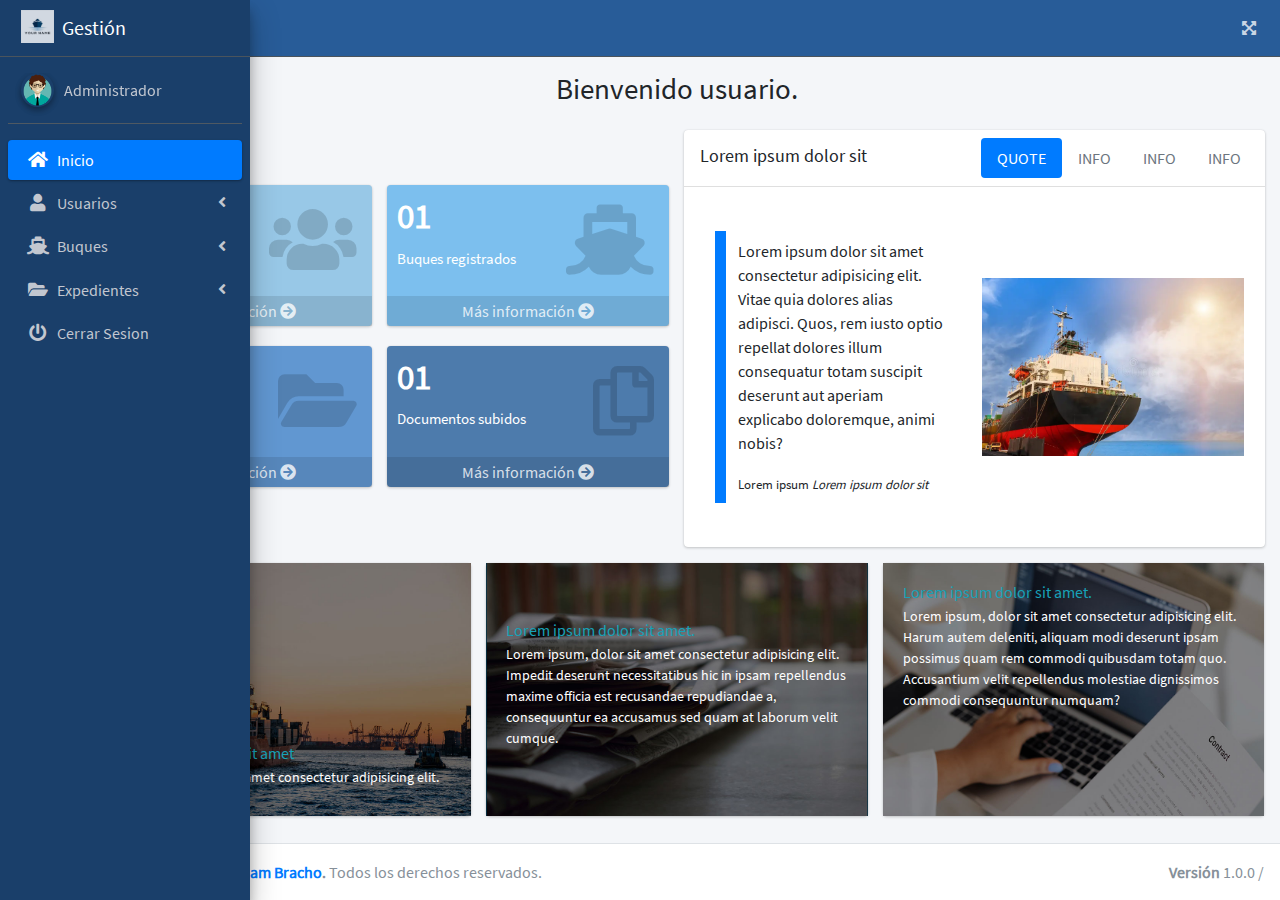
<file: pages/homepage.html>
<!DOCTYPE html>

<html lang="en">

<head>
  <meta charset="utf-8">
  <meta name="viewport" content="width=device-width, initial-scale=1">
  <title>Dashboard</title>

  <!-- Google Font: Source Sans Pro -->
  <link rel="stylesheet" href="../fonts/source-font/source-font.css">
  <!-- Font Awesome -->
  <link rel="stylesheet" href="../plugins/fontawesome-free/css/all.min.css">
  <!-- iCheck -->
  <link rel="stylesheet" href="../plugins/icheck-bootstrap/icheck-bootstrap.min.css">
  <!-- Theme style -->
  <link rel="stylesheet" href="../dist/css/adminlte.min.css">
  <!-- Icon -->
  <link rel="shortcut icon" href="../media/img/logos/ship-login.jpg" />

</head>

<body class="hold-transition sidebar-collapse sidebar-mini">
  <div class="wrapper">
    <div class="preloader flex-column justify-content-center align-items-center">
      <img class="animation__shake" src="../media/img/logos/ship-login.jpg" alt="ship-logo" height="60" width="60">
    </div>

    <!-- BARRA DE NAVEGACIÓN -->
    <nav class="main-header navbar navbar-expand navbar-dark" style="background-color: #285c98;">
      <!-- Left navbar links -->
      <ul class="navbar-nav">
        <li class="nav-item">
          <a class="nav-link" data-widget="pushmenu" href="#" role="button"><i class="fas fa-bars"></i></a>
        </li>
      </ul>
      <!-- Right navbar links -->

      <ul class="navbar-nav ml-auto">
        <li class="nav-item">
          <a class="nav-link" data-widget="fullscreen" href="#" role="button">
            <i class="fas fa-expand-arrows-alt"></i>
          </a>
        </li>
      </ul>
    </nav>
    <!-- /.BARRA DE NAVEGACIÓN -->

    <!-- MENÚ LATERAL CONTENEDOR -->
    <aside class="main-sidebar sidebar-dark-primary elevation-4" style="background-color: #1a3f6a;">
      <!-- Brand Logo -->

      <a href="#" class="brand-link">
        <img src="../media/img/logos/ship-login.jpg" alt="w-ship-logo" class="brand-image" style="opacity: .8">
        <span class="brand-text font-weight-light">Gestión</span>
      </a>

      <!-- MENÚ LATERAL CABECERA -->
      <div class="sidebar">
        <!-- Sidebar user panel (optional) -->
        <div class="user-panel mt-3 pb-3 mb-3 d-flex">
          <div class="image">
            <img src="../media/img/users/user-male.png" class="img-circle elevation-2" alt="User Image">
          </div>
          <div class="info">
            <a href="#" class="d-block">
              Administrador
            </a>
          </div>
        </div>
        <!-- MENÚ LATERAL -->
        <nav class="mt-3">
          <ul class="nav nav-pills nav-sidebar flex-column" data-widget="treeview" role="menu" data-accordion="false">
            <li class="nav-item">
              <a href="./homepage.html" class="nav-link active">
                <i class="fas fa-home nav-icon"></i>
                <p>Inicio</p>
              </a>
            </li>

            <li class="nav-item">
              <a href="#" class="nav-link">
                <i class="nav-icon fas fa-solid fa-user"></i>
                <p>Usuarios
                  <i class="fas fa-angle-left right"></i>
                </p>
              </a>
              <ul class="nav nav-treeview">
                <li class="nav-item">
                  <a href="./user_register.html" class="nav-link">
                    <i class="far fa-circle nav-icon"></i>
                    <p>Registrar Usuario</p>
                  </a>
                </li>
                <li class="nav-item">
                  <a href="./user_list.html" class="nav-link">
                    <i class="far fa-circle nav-icon"></i>
                    <p>Listado de usuarios</p>
                  </a>
                </li>
              </ul>
            </li>

            <li class="nav-item">
              <a href="#" class="nav-link">
                <i class="nav-icon fas fa-ship"></i>
                <p>Buques
                  <i class="fas fa-angle-left right"></i>
                </p>
              </a>
              <ul class="nav nav-treeview">
                <li class="nav-item">
                  <a href="./ship_register.html" class="nav-link">
                    <i class="far fa-circle nav-icon"></i>
                    <p>Registrar Buque</p>
                  </a>
                </li>
                <li class="nav-item">
                  <a href="./ship_list.html" class="nav-link">
                    <i class="far fa-circle nav-icon"></i>
                    <p>Listado de Buques</p>
                  </a>
                </li>
              </ul>
            </li>

            <li class="nav-item">
              <a href="#" class="nav-link">
                <i class="nav-icon fas fa-solid fa-folder-open"></i>
                <p>Expedientes
                  <i class="fas fa-angle-left right"></i>
                </p>
              </a>
              <ul class="nav nav-treeview">
                <li class=" nav-item">
                  <a href="./document_register.html" class="nav-link">
                    <i class="far fa-circle nav-icon"></i>
                    <p>Registrar Expediente</p>
                  </a>
                </li>
                <li class=" nav-item">
                  <a href="document_list.html" class="nav-link">
                    <i class="far fa-circle nav-icon"></i>
                    <p>Listado de expedientes</p>
                  </a>
                </li>
              </ul>
            </li>

            <li class="nav-item">
              <a href="../index.html" class="nav-link">
                <i class="fas fa-power-off nav-icon"></i>
                <p>Cerrar Sesion</p>
              </a>
            </li>
          </ul>
        </nav>
        <!-- /.MENÚ LATERAL -->
      </div>
      <!-- /.MENÚ LATERAL CABECERA -->
    </aside>

    <!-- MENÚ LATERAL CONTENEDOR-->

    <!-- CONTENT WRAPPER, CONTIENE EL CONTENIDO PRINCIPAL -->
    <div class="content-wrapper">
      <!-- Content Header (Page header) -->
      <div class="content-header">
        <div class="container-fluid">
          <div class="row mb-2">
            <div class="col-sm-12 text-center">
              <h1 class="m-0">Bienvenido usuario.</h1>
            </div><!-- /.col -->
          </div><!-- /.row -->
        </div><!-- /.container-fluid -->
      </div>
      <!-- /.content-header -->

      <!-- Contenido principal -->
      <div class="content">
        <div class="container-fluid">
          <!-- INFO PRINCIPAL-->
          <div class="row">
            <div class="col-xl-6 col-lg-12 col-md-12 col-sm-12 my-auto">
              <div class="row">
                <!-- USUARIOS -->
                <div class="col-xl-6 col-lg-3 col-md-3 col-sm-3 col-6">
                  <div class="small-box text-white" style="background-color: #98c8e7;">
                    <div class="inner">
                      <h3>
                        01
                      </h3>
                      <p style="font-size: 15px;">Usuarios registrados</p>
                    </div>
                    <div class="icon">
                      <i class="fas fa-solid fa-users"></i>
                    </div>
                    <a href="" class="small-box-footer">Más información <i class="fas fa-arrow-circle-right"></i></a>
                  </div>
                </div>
                <!-- /.USUARIOS -->

                <!-- BARCOS -->
                <div class="col-xl-6 col-lg-3 col-md-3 col-sm-3 col-6">
                  <div class="small-box text-white" style="background-color: #7cbfee;">
                    <div class="inner">
                      <h3>
                        01
                      </h3>
                      <p style="font-size: 15px">Buques registrados</p>
                    </div>
                    <div class="icon">
                      <i class="fas fa-ship"></i>
                    </div>
                    <a href="" class="small-box-footer">Más información <i class="fas fa-arrow-circle-right"></i></a>
                  </div>
                </div>
                <!-- ./BARCOS -->
                <!-- EXPEDIENTES -->
                <div class="col-xl-6 col-lg-3 col-md-3 col-sm-3 col-6">
                  <div class="small-box text-white" style="background-color: #6197d1;">
                    <div class="inner">
                      <h3>
                        01
                      </h3>
                      <p style="font-size: 15px">Expedientes registrados</p>
                    </div>
                    <div class="icon">
                      <i class="fas fa-solid fa-folder-open"></i>
                    </div>
                    <a href="" class="small-box-footer">Más información <i class="fas fa-arrow-circle-right"></i></a>
                  </div>
                </div>
                <!-- ./EXPEDIENTES -->
                <!-- DOCUMENTOS -->
                <div class="col-xl-6 col-lg-3 col-md-3 col-sm-3 col-6">
                  <div class="small-box text-white" style="background-color: #4d7bac;">
                    <div class="inner">
                      <h3>
                        01
                      </h3>
                      <p style="font-size: 15px">Documentos subidos</p>
                    </div>
                    <div class="icon">
                      <i class="far fa-copy"></i>
                    </div>
                    <a href="" class="small-box-footer">Más información <i class="fas fa-arrow-circle-right"></i></a>
                  </div>
                </div>
                <!-- ./Documentos subidos -->
              </div>
            </div>
            <!-- ./USUARIOS, BARCOS, EXPEDIENTES, DOCUMENTOS. CONTENEDOR -->

            <!-- QUIENES SOMOS -->
            <div class="col-xl-6 offset-xl-0 col-lg-10 offset-lg-1 col-md-8 offset-md-2 my-auto">
              <div class="row">
                <div class="col-12 col-sm-12">
                  <div class="card">
                    <!-- card header -->
                    <div class="card-header d-flex p-0">
                      <h3 class="card-title p-3">Lorem ipsum dolor sit</h3>
                      <ul class="nav nav-pills ml-auto p-2">
                        <li class="nav-item"><a class="nav-link active" href="#tab_0" data-toggle="tab">QUOTE</a></li>
                        <li class="nav-item"><a class="nav-link" href="#tab_1" data-toggle="tab">INFO</a></li>
                        <li class="nav-item"><a class="nav-link" href="#tab_2" data-toggle="tab">INFO</a></li>
                        <li class="nav-item"><a class="nav-link" href="#tab_3" data-toggle="tab">INFO</a></li>
                      </ul>
                    </div>
                    <!-- /.card-header -->
                    <!-- card-body -->
                    <div class="card-body text">
                      <div class="tab-content">
                        <!-- PENSAMIENTO -->
                        <div class="tab-pane active" id="tab_0">
                          <div class="row">
                            <div class="col-sm-12 col-md-6 my-auto">
                              <blockquote>
                                <p>Lorem ipsum dolor sit amet consectetur adipisicing elit. Vitae quia dolores alias
                                  adipisci. Quos, rem iusto optio repellat dolores illum consequatur totam suscipit
                                  deserunt aut aperiam explicabo doloremque, animi nobis?</p>
                                <small>Lorem ipsum <cite title="Source Title">Lorem ipsum dolor sit</cite></small>
                              </blockquote>
                            </div>
                            <div class="col-sm-12 col-md-6 my-auto">
                              <img src="../media/img/quienes_somos/00.png" class="img-fluid">
                            </div>
                          </div>
                        </div>
                        <!-- /.PENSAMIENTO-->
                        <!-- MISIÓN -->
                        <div class="tab-pane" id="tab_1">
                          <div class="row">
                            <div class="col-12 col-md-6 my-auto">
                              <blockquote class="quote-secondary">
                                <p>"Lorem ipsum dolor sit amet consectetur adipisicing elit. Labore quidem consectetur
                                  sed quisquam assumenda quod, velit eius ipsa quis dicta! Nulla, veritatis nihil.
                                  Ducimus optio fugiat quaerat deserunt mollitia deleniti."</p>
                                <small>Example for info <cite title="Source Title">Lorem</cite></small>
                              </blockquote>
                            </div>
                            <div class="col-12 col-md-6 my-auto">
                              <img src="../media/img/quienes_somos/00.png" class="img-fluid">
                            </div>
                          </div>
                        </div>
                        <!-- /.MISIÓN -->
                        <!-- VISIÓN -->
                        <div class="tab-pane" id="tab_2">
                          <div class="row">
                            <div class="col-12 col-md-6 my-auto">
                              <blockquote class="quote-secondary">
                                <p>"Lorem ipsum dolor sit amet consectetur adipisicing elit. Ratione harum ut error
                                  quisquam quos assumenda cupiditate voluptate dolor adipisci commodi excepturi itaque
                                  veritatis nisi soluta veniam dolorum distinctio, quidem illo."</p>
                                <small>Example for info <cite title="Source Title">Lorem</cite></small>
                              </blockquote>
                            </div>
                            <div class="col-12 col-md-6 my-auto">
                              <img src="../media/img/quienes_somos/00.png" class="img-fluid">
                            </div>
                          </div>
                        </div>
                        <!-- /.VISIÓN -->
                        <!-- VALORES -->
                        <div class="tab-pane" id="tab_3">
                          <div class="row">
                            <div class="col-12 col-md-6 my-auto">
                              <ol>
                                <li><b>LOREM:</b>Lorem, ipsum dolor sit amet consectetur adipisicing elit. Vel
                                  accusantium repudiandae qui, officiis beatae fuga iusto asperiores quasi tenetur nam
                                  dignissimos inventore.</li>
                                <li><b>IPSUM</b>Lorem ipsum dolor sit amet consectetur adipisicing elit. Ipsum, dolor
                                  nam!</li>
                                <li><b>DOLOR:</b>Lorem ipsum dolor sit amet consectetur adipisicing elit. Beatae
                                  voluptate laboriosam officiis!</li>
                                <li><b>SIT:</b>Lorem ipsum, dolor sit amet consectetur adipisicing elit.</li>
                              </ol>
                            </div>
                            <div class="col-12 col-md-6 my-auto">
                              <img src="../media/img/quienes_somos/00.png" class="img-fluid">
                            </div>
                          </div>
                        </div>
                        <!-- /.VALORES -->
                      </div>
                      <!-- /.tab-content -->
                    </div>
                    <!-- /.card-body -->
                  </div>
                  <!-- ./card -->
                </div>
                <!-- /.col -->
              </div>
              <!-- /.row -->
            </div>
            <!-- /.QUIENES SOMOS -->
            <!-- GALERÍA IMAGENES -->
            <div class="col-xl-12 col-lg-12 col-md-12 col-12 text-sm my-auto">
              <div class="row">
                <div class="col-xl-4 col-lg-4 col-md-6 col-sm-6">
                  <div class="card mb-2 bg-gradient-dark">
                    <img class="card-img-top" src="../media/img/pics_info/info01.jpg" alt="Dist Photo 1">
                    <div class="card-img-overlay d-flex flex-column justify-content-end">
                      <h5 class="card-title text-info">Lorem ipsum dolor sit amet</h5>
                      <p class="card-text text-white pb-2 pt-1">Lorem ipsum dolor sit amet consectetur adipisicing elit.
                      </p>
                    </div>
                  </div>
                </div>
                <div class="col-xl-4 col-lg-4 col-md-6 col-sm-6">
                  <div class="card mb-2">
                    <img class="card-img-top" src="../media/img/pics_info/info02.jpg" alt="Dist Photo 2">
                    <div class="card-img-overlay d-flex flex-column justify-content-center">
                      <h5 class="card-title text-info mt-5 pt-2">Lorem ipsum dolor sit amet.</h5>
                      <p class="card-text pb-2 pt-1 text-white">Lorem ipsum, dolor sit amet consectetur adipisicing
                        elit. Impedit deserunt necessitatibus hic in ipsam repellendus maxime officia est recusandae
                        repudiandae a, consequuntur ea accusamus sed quam at laborum velit cumque.</p>
                      <p class="card-text pb-2 pt-1 text-white"></p>
                      <p class="card-text pb-2 pt-1 text-white"></p>
                    </div>
                  </div>
                </div>
                <div class="col-xl-4 col-lg-4 col-md-6 col-sm-12 mx-auto">
                  <div class="card mb-2">
                    <img class="card-img-top" src="../media/img/pics_info/info03.jpg" alt="Dist Photo 3">
                    <div class="card-img-overlay">
                      <h5 class="card-title text-info">Lorem ipsum dolor sit amet.</h5>
                      <p class="card-text pb-1 pt-1 text-white">Lorem ipsum, dolor sit amet consectetur adipisicing
                        elit. Harum autem deleniti, aliquam modi deserunt ipsam possimus quam rem commodi quibusdam
                        totam quo. Accusantium velit repellendus molestiae dignissimos commodi consequuntur numquam?</p>
                    </div>
                  </div>
                </div>
              </div>
            </div>
            <!-- /.GALERÍA IMAGENES -->
          </div>
          <!-- /.INFO PRINCIPAL -->
        </div>
        <!-- /.container-fluid -->
      </div>
      <!-- /.Contenido Principal -->
    </div>
    <!-- /.CONTENT WRAPPER, CONTIENE EL CONTENIDO PRINCIPAL -->

    <!-- Footer principal-->
    <footer class="main-footer">
      <!-- To the right -->
      <div class="float-right d-none d-sm-inline">
        <b>Versión</b> 1.0.0 /
        <strong>

        </strong>
      </div>
      <!-- Default to the left -->
      <strong>Copyright &copy; 2023 <a href="https://github.com/AbeJ19">Abraham Bracho</a>.</strong> Todos los derechos
      reservados.
    </footer>
    <!-- ./Footer principal-->
  </div>
  <!-- ./wrapper -->

  <!-- REQUIRED SCRIPTS -->
  <!-- jQuery -->
  <script src="../plugins/jquery/jquery.min.js"></script>
  <!-- Bootstrap 4 -->
  <script src="../plugins/bootstrap/js/bootstrap.bundle.min.js"></script>
  <!-- Custom-File-input -->
  <script src="../plugins/bs-custom-file-input/bs-custom-file-input.min.js"></script>
  <!-- jQuery Validation -->
  <script src="../plugins/jquery-validation/jquery.validate.min.js"></script>
  <script src="../plugins/jquery-validation/additional-methods.min.js"></script>
  <!-- AdminLTE App -->
  <script src="../dist/js/adminlte.min.js"></script>

</body>

</html>
</file>
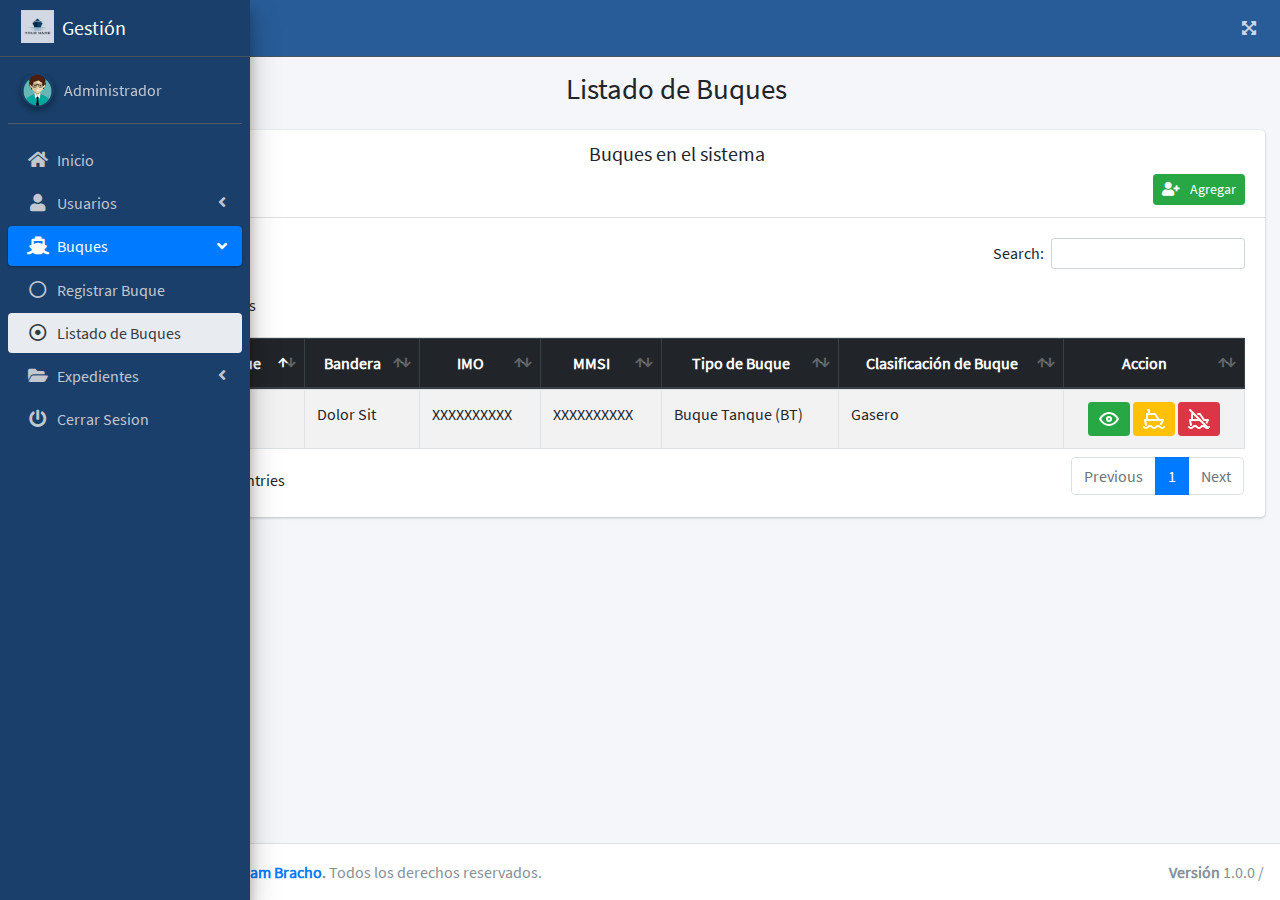
<file: pages/ship_list.html>
<!DOCTYPE html>

<html lang="en">

<head>
  <meta charset="utf-8">
  <meta name="viewport" content="width=device-width, initial-scale=1">
  <title>Lista de Buques</title>

  <!-- Google Font: Source Sans Pro -->
  <link rel="stylesheet" href="../fonts/source-font/source-font.css">
  <!-- Font Awesome -->
  <link rel="stylesheet" href="../plugins/fontawesome-free/css/all.min.css">
  <!-- iCheck -->
  <link rel="stylesheet" href="../plugins/icheck-bootstrap/icheck-bootstrap.min.css">
  <!-- Theme style -->
  <link rel="stylesheet" href="../dist/css/adminlte.min.css">
  <!-- Alertify.js theme -->
  <link rel="stylesheet" href="../plugins/alertifyjs/css/alertify.min.css">
  <link rel="stylesheet" href="../plugins/alertifyjs/css/themes/default.min.css">
  <link rel="stylesheet" href="../plugins/alertifyjs/css/themes/semantic.min.css">
  <link rel="stylesheet" href="../plugins/alertifyjs/css/themes/bootstrap.min.css">
  <!-- alertify.js -->
  <script src="../plugins/alertifyjs/alertify.min.js"></script>
  <!-- DataTables -->
  <link rel="stylesheet" href="../plugins/datatables-bs4/css/dataTables.bootstrap4.min.css">
  <link rel="stylesheet" href="../plugins/datatables-responsive/css/responsive.bootstrap4.min.css">
  <link rel="stylesheet" href="../plugins/datatables-buttons/css/buttons.bootstrap4.min.css">
  <link rel="stylesheet" href="../plugins/datatables-datetime/dataTables.dateTime.min.css">
  <!-- Icon -->
  <link rel="shortcut icon" href="../media/img/logos/ship-login.jpg" />

</head>

<body class="hold-transition sidebar-collapse sidebar-mini">
  <div class="wrapper">
    <div class="preloader flex-column justify-content-center align-items-center">
      <img class="animation__shake" src="../media/img/logos/ship-login.jpg" alt="ship-logo" height="60" width="60">
    </div>

    <!-- BARRA DE NAVEGACIÓN -->
    <nav class="main-header navbar navbar-expand navbar-dark" style="background-color: #285c98;">
      <!-- Left navbar links -->
      <ul class="navbar-nav">
        <li class="nav-item">
          <a class="nav-link" data-widget="pushmenu" href="#" role="button"><i class="fas fa-bars"></i></a>
        </li>
      </ul>
      <!-- Right navbar links -->

      <ul class="navbar-nav ml-auto">
        <li class="nav-item">
          <a class="nav-link" data-widget="fullscreen" href="#" role="button">
            <i class="fas fa-expand-arrows-alt"></i>
          </a>
        </li>
      </ul>
    </nav>
    <!-- /.BARRA DE NAVEGACIÓN -->

    <!-- MENÚ LATERAL CONTENEDOR -->
    <aside class="main-sidebar sidebar-dark-primary elevation-4" style="background-color: #1a3f6a;">
      <!-- Brand Logo -->

      <a href="#" class="brand-link">
        <img src="../media/img/logos/ship-login.jpg" alt="w-ship-logo" class="brand-image" style="opacity: .8">
        <span class="brand-text font-weight-light">Gestión</span>
      </a>

      <!-- MENÚ LATERAL CABECERA -->
      <div class="sidebar">
        <!-- Sidebar user panel (optional) -->
        <div class="user-panel mt-3 pb-3 mb-3 d-flex">
          <div class="image">
            <img src="../media/img/users/user-male.png" class="img-circle elevation-2" alt="User Image">
          </div>
          <div class="info">
            <a href="#" class="d-block">
              Administrador
            </a>
          </div>
        </div>
        <!-- MENÚ LATERAL -->
        <nav class="mt-3">
          <ul class="nav nav-pills nav-sidebar flex-column" data-widget="treeview" role="menu" data-accordion="false">
            <li class="nav-item">
              <a href="./homepage.html" class="nav-link">
                <i class="fas fa-home nav-icon"></i>
                <p>Inicio</p>
              </a>
            </li>

            <li class="nav-item">
              <a href="#" class="nav-link">
                <i class="nav-icon fas fa-solid fa-user"></i>
                <p>Usuarios
                  <i class="fas fa-angle-left right"></i>
                </p>
              </a>
              <ul class="nav nav-treeview">
                <li class="nav-item">
                  <a href="./user_register.html" class="nav-link">
                    <i class="far fa-circle nav-icon"></i>
                    <p>Registrar Usuario</p>
                  </a>
                </li>
                <li class="nav-item">
                  <a href="./user_list.html" class="nav-link">
                    <i class="far fa-circle nav-icon far fa-dot-circle"></i>
                    <p>Listado de usuarios</p>
                  </a>
                </li>
              </ul>
            </li>

            <li class="nav-item menu-open">
              <a href="#" class="nav-link active">
                <i class="nav-icon fas fa-ship"></i>
                <p>Buques
                  <i class="fas fa-angle-left right"></i>
                </p>
              </a>
              <ul class="nav nav-treeview">
                <li class="nav-item">
                  <a href="./ship_register.html" class="nav-link">
                    <i class="far fa-circle nav-icon"></i>
                    <p>Registrar Buque</p>
                  </a>
                </li>
                <li class="nav-item">
                  <a href="./user_list.html" class="nav-link active">
                    <i class="far fa-circle nav-icon far fa-dot-circle"></i>
                    <p>Listado de Buques</p>
                  </a>
                </li>
              </ul>
            </li>

            <li class="nav-item">
              <a href="#" class="nav-link">
                <i class="nav-icon fas fa-solid fa-folder-open"></i>
                <p>Expedientes
                  <i class="fas fa-angle-left right"></i>
                </p>
              </a>
              <ul class="nav nav-treeview">
                <li class=" nav-item">
                  <a href="./document_register.html" class="nav-link">
                    <i class="far fa-circle nav-icon"></i>
                    <p>Registrar Expediente</p>
                  </a>
                </li>
                <li class=" nav-item">
                  <a href="./document_list.html" class="nav-link">
                    <i class="far fa-circle nav-icon"></i>
                    <p>Listado de expedientes</p>
                  </a>
                </li>
              </ul>
            </li>

            <li class="nav-item">
              <a href="../index.html" class="nav-link">
                <i class="fas fa-power-off nav-icon"></i>
                <p>Cerrar Sesion</p>
              </a>
            </li>
          </ul>
        </nav>
        <!-- /.MENÚ LATERAL -->
      </div>
      <!-- /.MENÚ LATERAL CABECERA -->
    </aside>

    <!-- MENÚ LATERAL CONTENEDOR-->

    <!-- CONTENT WRAPPER, CONTIENE EL CONTENIDO PRINCIPAL -->
    <div class="content-wrapper">
      <!-- Content Header (Page header) -->
      <div class="content-header">
        <div class="container-fluid">
          <div class="row mb-2">
            <div class="col-sm-12 text-center">
              <h1 class="m-0">Listado de Buques</h1>
            </div><!-- /.col -->
          </div><!-- /.row -->
        </div>
        <!-- /.container-fluid -->
      </div>
      <!-- /.content-header -->

      <!-- Contenido principal -->
      <div class="content">
        <div class="container-fluid">
          <div class="card">

            <div class="card-header">
              <h5 class="d-flex justify-content-center">Buques en el sistema</h5>
              <a href="./ship_register.html"><button type="button"
                  class="btn btn-success btn-sm inline-block float-sm-right"><i class="fas fa-user-plus"
                    style="margin-right: 10px"></i>Agregar</button></a>
            </div>
            <!-- /.card-header -->
            <!-- card-body -->
            <div class="card-body">
              <!-- table -->
              <table id="tablaBuques" class="table table-bordered table-striped">
                <thead class="thead-dark text-center">
                  <tr>
                    <th>Nombre del Buque</th>
                    <th>Bandera</th>
                    <th>IMO</th>
                    <th>MMSI</th>
                    <th>Tipo de Buque</th>
                    <th>Clasificación de Buque</th>
                    <th>Accion</th>
                  </tr>
                </thead>
                <tbody>
                  <tr id="shipId1">
                    <td>
                      Lorem ipsum
                    </td>
                    <td>
                      Dolor Sit
                    </td>
                    <td>
                      XXXXXXXXXX
                    </td>
                    <td>
                      XXXXXXXXXX
                    </td>
                    <td>
                      Buque Tanque (BT)
                    </td>
                    <td>
                      Gasero
                    </td>
                    <td class="text-center">
                      <button type="button" class="btn btn-success btn-sm" onclick="showShip(1)"><img
                          src="../icons/user-modules/eye.svg" alt="eye"></button>
                      <button type="button" class="btn btn-warning btn-sm" onclick=""><img
                          src="../icons/ship-modules/ship.svg" alt="user-edit"></button>
                      <button type="button" class="btn btn-danger btn-sm" onclick="deleteShip(1)"><img
                          src="../icons/ship-modules/ship-off.svg" alt="user-delete"></button>
                    </td>
                  </tr>
                </tbody>
              </table>
              <!-- /.table -->
            </div>
            <!-- /.card-body -->
          </div>
        </div>
      </div>
      <!-- /.Contenido principal -->
    </div>

    <!-- ALERTS [VER-USUARIO] -->
    <script>
      function showShip(id) {
        alertify.alert(`
                  <div class="row my-4">
                    <div class="col-4 col-sm-4 col-md-4">
                        <img src="../media/img/ships/01.png" style="height:200px;">
                    </div>
                    <div class="col-8 col-sm-8 col-md-8">
                      <div class="row mt-4">
                        <div class="col-12 mb-4 text-center">
                  <p><b>Numero de Buque registrado: </b>01</p>
                </div>
                <div class="col-6 mb-2">
                  <p><b>Nombre: </b>Lorem ipsum</p>
                </div>
                <div class="col-6 mb-2">
                  <p><b>Bandera: </b>Dolor Sit</p>
                </div>
                <div class="col-6 mb-2">
                  <p><b>IMO: </b>IMO-XXXXXXXXXX</p>
                </div>
                <div class="col-6 mb-2">
                  <p><b>MMSI: </b>MMSI-XXXXXXXXXX</p>
                </div>
                <div class="col-6 mb-2">
                  <p><b>Eslora total: </b>200 mts</p>
                </div>
                <div class="col-6 mb-2">
                  <p><b>Arqueo Bruto: </b>102.2 GRT</p>
                </div>
                <div class="col-6 mb-2">
                  <p><b>Arqueo Neto: </b>102.2 NRT</p>
                </div>
                <div class="col-6 mb-2">
                  <p><b>Tipo: </b>Buque Tanque (BT)</p>
                </div>
                <div class="col-6 mb-2">
                  <p><b>Clasificación: </b>Gasero</p>
                </div>
                <div class="col-6 mb-2">
                  <p><b>Lo registró: </b>Administrador</p>
                </div>
                      </div>
                    </div>
                  </div>
              `).set('resizable', true).resizeTo('60%', '65%').setHeader('<div class="d-flex justify-content-center">Mostrar Buque</div>');
      }
    </script>
    <!-- ./ALERTS [VER-USUARIO] -->

    <!-- ALERTS [ELIMINAR-USUARIO] -->
    <script>
      function deleteShip(id) {
        alertify.confirm("¿Está seguro de que desea borrar el buque seleccionado?.",
          function () {
            const e = document.getElementById("shipId1");
            e.remove();
            alertify.success('Buque borrado con exito!');
          },
          function () {
            alertify.error('Operación Cancelada');
          }).setHeader('<div class="d-flex justify-content-center">Borrar Buque</div>');
      }
    </script>
    <!-- ./ALERTS [ELIMINAR-USUARIO] -->

    <!-- /.CONTENT WRAPPER, CONTIENE EL CONTENIDO PRINCIPAL -->

    <!-- Footer principal-->
    <footer class="main-footer">
      <!-- To the right -->
      <div class="float-right d-none d-sm-inline">
        <b>Versión</b> 1.0.0 /
        <strong>

        </strong>
      </div>
      <!-- Default to the left -->
      <strong>Copyright &copy; 2023 <a href="https://github.com/AbeJ19">Abraham Bracho</a>.</strong> Todos los derechos
      reservados.
    </footer>
    <!-- ./Footer principal-->
  </div>
  <!-- ./wrapper -->

  <!-- REQUIRED SCRIPTS -->
  <!-- jQuery -->
  <script src="../plugins/jquery/jquery.min.js"></script>
  <!-- Bootstrap 4 -->
  <script src="../plugins/bootstrap/js/bootstrap.bundle.min.js"></script>
  <!-- Custom-File-input -->
  <script src="../plugins/bs-custom-file-input/bs-custom-file-input.min.js"></script>
  <!-- jQuery Validation -->
  <script src="../plugins/jquery-validation/jquery.validate.min.js"></script>
  <script src="../plugins/jquery-validation/additional-methods.min.js"></script>
  <!-- AdminLTE App -->
  <script src="../dist/js/adminlte.min.js"></script>
  <!-- ./REQUIRED SCRIPTS -->

  <!-- DataTables  & Plugins -->
  <script src="../plugins/datatables/jquery.dataTables.min.js"></script>
  <script src="../plugins/datatables-bs4/js/dataTables.bootstrap4.min.js"></script>
  <script src="../plugins/datatables-responsive/js/dataTables.responsive.min.js"></script>
  <script src="../plugins/datatables-responsive/js/responsive.bootstrap4.min.js"></script>
  <script src="../plugins/datatables-buttons/js/dataTables.buttons.min.js"></script>
  <script src="../plugins/datatables-buttons/js/buttons.bootstrap4.min.js"></script>
  <script src="../plugins/datatables-buttons/js/buttons.html5.min.js"></script>
  <script src="../plugins/datatables-buttons/js/buttons.print.min.js"></script>
  <script src="../plugins/datatables-buttons/js/buttons.colVis.min.js"></script>

  <script>
    $("#tablaBuques").DataTable({
      dom: "<'row'<'col-sm-12 col-md-6 mb-3'B><'col-sm-12 col-md-6'f><'col-sm-12 col-md-6'l>>" +
        "<'row'<'col-sm-12'tr>>" +
        "<'row'<'col-sm-12 col-md-5'i><'col-sm-12 col-md-7'p>>",
      buttons: [
        {
          extend: 'print',
          text: 'Imprimir',
          title: ` <div class="d-flex justify-content-center">
          <img height="80px" src="../media/img/logos/ship-login.jpg">
          <h1>Exportación en formato de Impresión</h1>
          <img height="80px" src="../media/img/logos/ship-login.jpg">
          </div>`,
          messageTop: '<h4 class="mt-5 mb-3">Listado de Buques</h4>',
          messageBottom: 'Exportado por Administrador',
          customize: function (win) {
            $(win.document.body).find('h4').css('text-align', 'center').css('text-size', '10px');
            $(win.document.body).find('h1').css('text-align', 'center').css('text-size', '10px');
            $(win.document.body).find('table').css('text-align', 'center');
          },
          exportOptions: {
            columns: [0, 1, 2, 3, 4, 5]
          }
        }
      ]
    })
  </script>

</body>

</html>
</file>
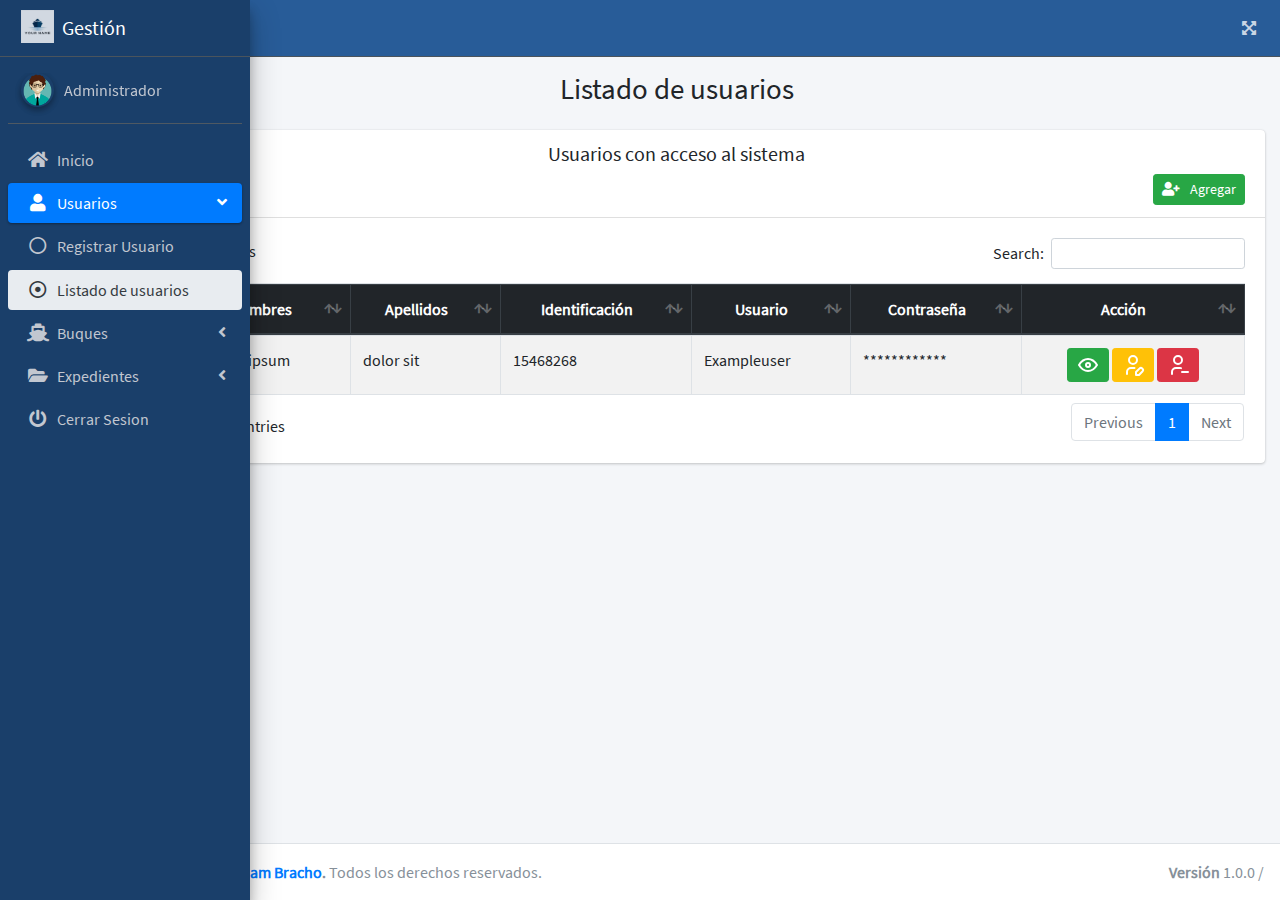
<file: pages/user_list.html>
<!DOCTYPE html>

<html lang="en">

<head>
  <meta charset="utf-8">
  <meta name="viewport" content="width=device-width, initial-scale=1">
  <title>Lista de Usuarios</title>

  <!-- Google Font: Source Sans Pro -->
  <link rel="stylesheet" href="../fonts/source-font/source-font.css">
  <!-- Font Awesome -->
  <link rel="stylesheet" href="../plugins/fontawesome-free/css/all.min.css">
  <!-- iCheck -->
  <link rel="stylesheet" href="../plugins/icheck-bootstrap/icheck-bootstrap.min.css">
  <!-- Theme style -->
  <link rel="stylesheet" href="../dist/css/adminlte.min.css">
  <!-- Tempusdominus Bootstrap 4 -->
  <link rel="stylesheet" href="../plugins/tempusdominus-bootstrap-4/css/tempusdominus-bootstrap-4.min.css">
  <!-- Alertify.js theme -->
  <link rel="stylesheet" href="../plugins/alertifyjs/css/alertify.min.css">
  <link rel="stylesheet" href="../plugins/alertifyjs/css/themes/default.min.css">
  <link rel="stylesheet" href="../plugins/alertifyjs/css/themes/semantic.min.css">
  <link rel="stylesheet" href="../plugins/alertifyjs/css/themes/bootstrap.min.css">
  <!-- alertify.js -->
  <script src="../plugins/alertifyjs/alertify.min.js"></script>
  <!-- DataTables -->
  <link rel="stylesheet" href="../plugins/datatables-bs4/css/dataTables.bootstrap4.min.css">
  <link rel="stylesheet" href="../plugins/datatables-responsive/css/responsive.bootstrap4.min.css">
  <link rel="stylesheet" href="../plugins/datatables-buttons/css/buttons.bootstrap4.min.css">
  <link rel="stylesheet" href="../plugins/datatables-datetime/dataTables.dateTime.min.css">
  <!-- Icon -->
  <link rel="shortcut icon" href="../media/img/logos/ship-login.jpg" />

</head>

<body class="hold-transition sidebar-collapse sidebar-mini">
  <div class="wrapper">
    <div class="preloader flex-column justify-content-center align-items-center">
      <img class="animation__shake" src="../media/img/logos/ship-login.jpg" alt="ship-logo" height="60" width="60">
    </div>

    <!-- BARRA DE NAVEGACIÓN -->
    <nav class="main-header navbar navbar-expand navbar-dark" style="background-color: #285c98;">
      <!-- Left navbar links -->
      <ul class="navbar-nav">
        <li class="nav-item">
          <a class="nav-link" data-widget="pushmenu" href="#" role="button"><i class="fas fa-bars"></i></a>
        </li>
      </ul>
      <!-- Right navbar links -->

      <ul class="navbar-nav ml-auto">
        <li class="nav-item">
          <a class="nav-link" data-widget="fullscreen" href="#" role="button">
            <i class="fas fa-expand-arrows-alt"></i>
          </a>
        </li>
      </ul>
    </nav>
    <!-- /.BARRA DE NAVEGACIÓN -->

    <!-- MENÚ LATERAL CONTENEDOR -->
    <aside class="main-sidebar sidebar-dark-primary elevation-4" style="background-color: #1a3f6a;">
      <!-- Brand Logo -->

      <a href="#" class="brand-link">
        <img src="../media/img/logos/ship-login.jpg" alt="w-ship-logo" class="brand-image" style="opacity: .8">
        <span class="brand-text font-weight-light">Gestión</span>
      </a>

      <!-- MENÚ LATERAL CABECERA -->
      <div class="sidebar">
        <!-- Sidebar user panel (optional) -->
        <div class="user-panel mt-3 pb-3 mb-3 d-flex">
          <div class="image">
            <img src="../media/img/users/user-male.png" class="img-circle elevation-2" alt="User Image">
          </div>
          <div class="info">
            <a href="#" class="d-block">
              Administrador
            </a>
          </div>
        </div>
        <!-- MENÚ LATERAL -->
        <nav class="mt-3">
          <ul class="nav nav-pills nav-sidebar flex-column" data-widget="treeview" role="menu" data-accordion="false">
            <li class="nav-item">
              <a href="./homepage.html" class="nav-link">
                <i class="fas fa-home nav-icon"></i>
                <p>Inicio</p>
              </a>
            </li>

            <li class="nav-item menu-open">
              <a href="#" class="nav-link active">
                <i class="nav-icon fas fa-solid fa-user"></i>
                <p>Usuarios
                  <i class="fas fa-angle-left right"></i>
                </p>
              </a>
              <ul class="nav nav-treeview">
                <li class="nav-item">
                  <a href="./user_register.html" class="nav-link">
                    <i class="far fa-circle nav-icon far fa-dot-circle>"></i>
                    <p>Registrar Usuario</p>
                  </a>
                </li>
                <li class="nav-item">
                  <a href="./user_list.html" class="nav-link active">
                    <i class="far fa-circle nav-icon far fa-dot-circle"></i>
                    <p>Listado de usuarios</p>
                  </a>
                </li>
              </ul>
            </li>

            <li class="nav-item">
              <a href="#" class="nav-link">
                <i class="nav-icon fas fa-ship"></i>
                <p>Buques
                  <i class="fas fa-angle-left right"></i>
                </p>
              </a>
              <ul class="nav nav-treeview">
                <li class="nav-item">
                  <a href="./ship_register.html" class="nav-link">
                    <i class="far fa-circle nav-icon"></i>
                    <p>Registrar Buque</p>
                  </a>
                </li>
                <li class="nav-item">
                  <a href="./ship_list.html" class="nav-link">
                    <i class="far fa-circle nav-icon"></i>
                    <p>Listado de Buques</p>
                  </a>
                </li>
              </ul>
            </li>

            <li class="nav-item">
              <a href="#" class="nav-link">
                <i class="nav-icon fas fa-solid fa-folder-open"></i>
                <p>Expedientes
                  <i class="fas fa-angle-left right"></i>
                </p>
              </a>
              <ul class="nav nav-treeview"">
                  <li class=" nav-item">
                <a href="./document_register.html" class="nav-link">
                  <i class="far fa-circle nav-icon"></i>
                  <p>Registrar Expediente</p>
                </a>
            </li>
            <li class=" nav-item">
              <a href="./document_list.html" class="nav-link">
                <i class="far fa-circle nav-icon"></i>
                <p>Listado de expedientes</p>
              </a>
            </li>
          </ul>
          </li>

          <li class="nav-item">
            <a href="../index.html" class="nav-link">
              <i class="fas fa-power-off nav-icon"></i>
              <p>Cerrar Sesion</p>
            </a>
          </li>
          </ul>
        </nav>
        <!-- /.MENÚ LATERAL -->
      </div>
      <!-- /.MENÚ LATERAL CABECERA -->
    </aside>

    <!-- MENÚ LATERAL CONTENEDOR-->

    <!-- CONTENT WRAPPER, CONTIENE EL CONTENIDO PRINCIPAL -->
    <div class="content-wrapper">
      <!-- Content Header (Page header) -->
      <div class="content-header">
        <div class="container-fluid">
          <div class="row mb-2">
            <div class="col-sm-12 text-center">
              <h1 class="m-0">Listado de usuarios</h1>
            </div><!-- /.col -->
          </div><!-- /.row -->
        </div>
        <!-- /.container-fluid -->
      </div>
      <!-- /.content-header -->

      <!-- Contenido principal -->
      <div class="content">
        <div class="container-fluid">
          <div class="card">

            <div class="card-header">
              <h5 class="d-flex justify-content-center">Usuarios con acceso al sistema</h5>
              <a href="./user_register.html"><button type="button"
                  class="btn btn-success btn-sm inline-block float-sm-right"><i class="fas fa-user-plus"
                    style="margin-right: 10px"></i>Agregar</button></a>
            </div>
            <!-- /.card-header -->
            <!-- card-body -->
            <div class="card-body">
              <!-- table -->
              <table id="tablaUsuarios" class="table table-bordered table-striped">
                <thead class="thead-dark text-center">
                  <tr>
                    <th>id</th>
                    <th>Nombres</th>
                    <th>Apellidos</th>
                    <th>Identificación</th>
                    <th>Usuario</th>
                    <th>Contraseña</th>
                    <th>Acción</th>
                  </tr>
                </thead>
                <tbody>
                  <tr id="userId1">
                    <td>
                      01
                    </td>
                    <td>
                      Lorem ipsum
                    </td>
                    <td>
                      dolor sit
                    </td>
                    <td>
                      15468268
                    </td>
                    <td>
                      Exampleuser
                    </td>
                    <td>
                      ************
                    </td>
                    <td class="text-center">
                      <button type="button" class="btn btn-success btn-sm" onclick="showUser(1)"><img
                          src="../icons/user-modules/eye.svg" alt="eye"></button>
                      <button type="button" class="btn btn-warning btn-sm" onclick=""><img
                          src="../icons/user-modules/user-edit.svg" alt="user-edit"></button>
                      <button type="button" class="btn btn-danger btn-sm" onclick="deleteUser(1)"><img
                          src="../icons/user-modules/user-minus.svg" alt="user-delete"></button>
                    </td>
                  </tr>
                </tbody>
              </table>
              <!-- /.table -->
            </div>
            <!-- /.card-body -->
          </div>
        </div>
      </div>
      <!-- /.Contenido principal -->
    </div>

    <!-- ALERTS [VER-USUARIO] -->
    <script>
      function showUser(id) {
        alertify.alert(`
              <div class="card text-center mt-5 ">
                <div class="card-body">
                  <div class="row">
                    <div class="col-6 col-sm-6 col-md-6">
                        <img src="../media/img/users/user-male.png" style="height:200px;">
                    </div>
                    <div class="col-6 col-sm-6 col-md-6">
                      <div class="row mt-4">
                        <div class="col-12 col-sm-12 col-md-12">
                          <p><b>Tipo de usuario: </b>Administrador</p>
                        </div>  
                        <div class="col-12 mb-2">
                          <p><b>Nombres: </b>Lorem Ipsum</p>
                        </div>
                        <div class="col-12 mb-2">
                          <p><b>Apellidos: </b>Dolor Sit</p>
                        </div>
                        <div class="col-12 mb-2">
                          <p><b>Identificación: </b>15468268</p>
                        </div>
                        <div class="col-12 mb-2">
                          <p><b>Usuario: </b>Exampleuser</p>
                        </div>
                        <div class="col-12 mb-2">
                          <p><b>Contraseña: </b>************</p>
                        </div>
                      </div>
                    </div>
                  </div>
                </div>
              </div>
              `).set('resizable', true).resizeTo('60%', '80%').setHeader('<div class="d-flex justify-content-center">Mostrar Usuario</div>');
      }
    </script>
    <!-- ./ALERTS [VER-USUARIO] -->

    <!-- ALERTS [ELIMINAR-USUARIO] -->
    <script>
      function deleteUser(id) {
        alertify.confirm("¿Está seguro de que desea borrar el usuario seleccionado?.",
          function () {
            const e = document.getElementById("userId1");
            e.remove();
            alertify.success('Usuario borrado con exito!');
          },
          function () {
            alertify.error('Operación Cancelada');
          }).setHeader('<div class="d-flex justify-content-center">Borrar Usuario</div>');
      }
    </script>
    <!-- ./ALERTS [ELIMINAR-USUARIO] -->

    <!-- /.CONTENT WRAPPER, CONTIENE EL CONTENIDO PRINCIPAL -->

    <!-- Footer principal-->
    <footer class="main-footer">
      <!-- To the right -->
      <div class="float-right d-none d-sm-inline">
        <b>Versión</b> 1.0.0 /
        <strong>

        </strong>
      </div>
      <!-- Default to the left -->
      <strong>Copyright &copy; 2023 <a href="https://github.com/AbeJ19">Abraham Bracho</a>.</strong> Todos los derechos
      reservados.
    </footer>
    <!-- ./Footer principal-->
  </div>
  <!-- ./wrapper -->

  <!-- REQUIRED SCRIPTS -->
  <!-- jQuery -->
  <script src="../plugins/jquery/jquery.min.js"></script>
  <!-- Bootstrap 4 -->
  <script src="../plugins/bootstrap/js/bootstrap.bundle.min.js"></script>
  <!-- Custom-File-input -->
  <script src="../plugins/bs-custom-file-input/bs-custom-file-input.min.js"></script>
  <!-- jQuery Validation -->
  <script src="../plugins/jquery-validation/jquery.validate.min.js"></script>
  <script src="../plugins/jquery-validation/additional-methods.min.js"></script>
  <!-- AdminLTE App -->
  <script src="../dist/js/adminlte.min.js"></script>
  <!-- ./REQUIRED SCRIPTS -->

  <!-- DataTables  & Plugins -->
  <script src="../plugins/datatables/jquery.dataTables.min.js"></script>
  <script src="../plugins/datatables-bs4/js/dataTables.bootstrap4.min.js"></script>
  <script src="../plugins/datatables-responsive/js/dataTables.responsive.min.js"></script>
  <script src="../plugins/datatables-responsive/js/responsive.bootstrap4.min.js"></script>
  <script src="../plugins/datatables-buttons/js/dataTables.buttons.min.js"></script>
  <script src="../plugins/datatables-buttons/js/buttons.bootstrap4.min.js"></script>
  <script src="../plugins/datatables-buttons/js/buttons.html5.min.js"></script>
  <script src="../plugins/datatables-buttons/js/buttons.print.min.js"></script>
  <script src="../plugins/datatables-buttons/js/buttons.colVis.min.js"></script>

  <script>
    $("#tablaUsuarios").DataTable({
      "responsive": true, "lengthChange": true, "autoWidth": false,
    })
  </script>

</body>

</html>
</file>
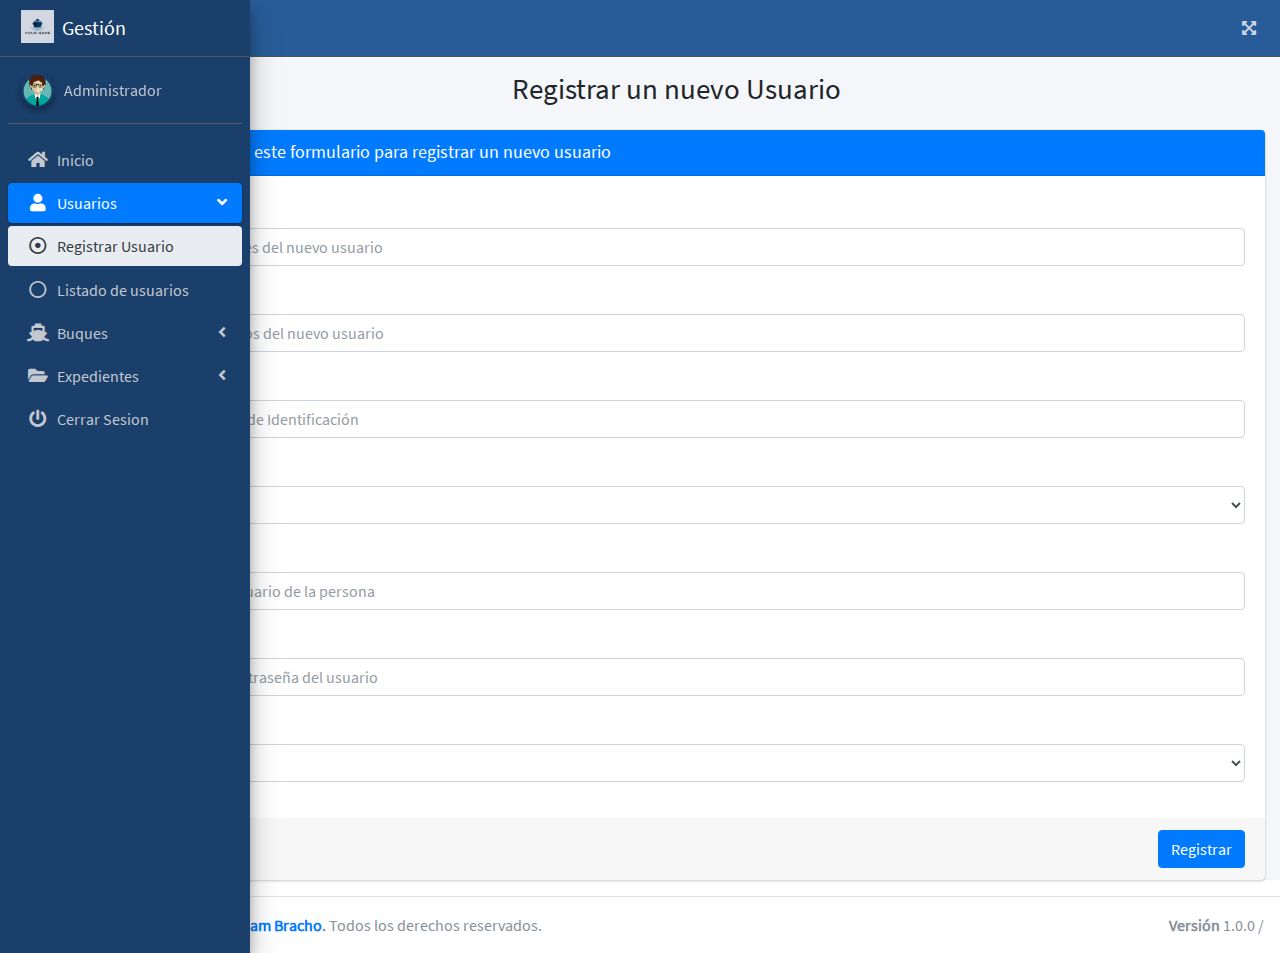
<file: pages/user_register.html>
<!DOCTYPE html>

<html lang="en">

<head>
  <meta charset="utf-8">
  <meta name="viewport" content="width=device-width, initial-scale=1">
  <title>Registrar Usuario</title>

  <!-- Google Font: Source Sans Pro -->
  <link rel="stylesheet" href="../fonts/source-font/source-font.css">
  <!-- Font Awesome -->
  <link rel="stylesheet" href="../plugins/fontawesome-free/css/all.min.css">
  <!-- iCheck -->
  <link rel="stylesheet" href="../plugins/icheck-bootstrap/icheck-bootstrap.min.css">
  <!-- Theme style -->
  <link rel="stylesheet" href="../dist/css/adminlte.min.css">
  <!-- Icon -->
  <link rel="shortcut icon" href="../media/img/logos/ship-login.jpg" />

</head>

<body class="hold-transition sidebar-collapse sidebar-mini">
  <div class="wrapper">
    <div class="preloader flex-column justify-content-center align-items-center">
      <img class="animation__shake" src="../media/img/logos/ship-login.jpg" alt="ship-logo" height="60" width="60">
    </div>

    <!-- BARRA DE NAVEGACIÓN -->
    <nav class="main-header navbar navbar-expand navbar-dark" style="background-color: #285c98;">
      <!-- Left navbar links -->
      <ul class="navbar-nav">
        <li class="nav-item">
          <a class="nav-link" data-widget="pushmenu" href="#" role="button"><i class="fas fa-bars"></i></a>
        </li>
      </ul>
      <!-- Right navbar links -->

      <ul class="navbar-nav ml-auto">
        <li class="nav-item">
          <a class="nav-link" data-widget="fullscreen" href="#" role="button">
            <i class="fas fa-expand-arrows-alt"></i>
          </a>
        </li>
      </ul>
    </nav>
    <!-- /.BARRA DE NAVEGACIÓN -->

    <!-- MENÚ LATERAL CONTENEDOR -->
    <aside class="main-sidebar sidebar-dark-primary elevation-4" style="background-color: #1a3f6a;">
      <!-- Brand Logo -->

      <a href="#" class="brand-link">
        <img src="../media/img/logos/ship-login.jpg" alt="w-ship-logo" class="brand-image" style="opacity: .8">
        <span class="brand-text font-weight-light">Gestión</span>
      </a>

      <!-- MENÚ LATERAL CABECERA -->
      <div class="sidebar">
        <!-- Sidebar user panel (optional) -->
        <div class="user-panel mt-3 pb-3 mb-3 d-flex">
          <div class="image">
            <img src="../media/img/users/user-male.png" class="img-circle elevation-2" alt="User Image">
          </div>
          <div class="info">
            <a href="#" class="d-block">
              Administrador
            </a>
          </div>
        </div>
        <!-- MENÚ LATERAL -->
        <nav class="mt-3">
          <ul class="nav nav-pills nav-sidebar flex-column" data-widget="treeview" role="menu" data-accordion="false">
            <li class="nav-item">
              <a href="./homepage.html" class="nav-link">
                <i class="fas fa-home nav-icon"></i>
                <p>Inicio</p>
              </a>
            </li>

            <li class="nav-item menu-open">
              <a href="#" class="nav-link active">
                <i class="nav-icon fas fa-solid fa-user"></i>
                <p>Usuarios
                  <i class="fas fa-angle-left right"></i>
                </p>
              </a>
              <ul class="nav nav-treeview">
                <li class="nav-item">
                  <a href="./user_register.html" class="nav-link active">
                    <i class="far fa-circle nav-icon far fa-dot-circle"></i>
                    <p>Registrar Usuario</p>
                  </a>
                </li>
                <li class="nav-item">
                  <a href="./user_list.html" class="nav-link">
                    <i class="far fa-circle nav-icon"></i>
                    <p>Listado de usuarios</p>
                  </a>
                </li>
              </ul>
            </li>

            <li class="nav-item">
              <a href="#" class="nav-link">
                <i class="nav-icon fas fa-ship"></i>
                <p>Buques
                  <i class="fas fa-angle-left right"></i>
                </p>
              </a>
              <ul class="nav nav-treeview">
                <li class="nav-item">
                  <a href="./ship_register.html" class="nav-link">
                    <i class="far fa-circle nav-icon"></i>
                    <p>Registrar Buque</p>
                  </a>
                </li>
                <li class="nav-item">
                  <a href="./ship_list.html" class="nav-link">
                    <i class="far fa-circle nav-icon"></i>
                    <p>Listado de Buques</p>
                  </a>
                </li>
              </ul>
            </li>

            <li class="nav-item">
              <a href="#" class="nav-link">
                <i class="nav-icon fas fa-solid fa-folder-open"></i>
                <p>Expedientes
                  <i class="fas fa-angle-left right"></i>
                </p>
              </a>
              <ul class="nav nav-treeview"">
                  <li class=" nav-item">
                <a href="./document_register.html" class="nav-link">
                  <i class="far fa-circle nav-icon"></i>
                  <p>Registrar Expediente</p>
                </a>
            </li>
            <li class=" nav-item">
              <a href="./document_list.html" class="nav-link">
                <i class="far fa-circle nav-icon"></i>
                <p>Listado de expedientes</p>
              </a>
            </li>
          </ul>
          </li>

          <li class="nav-item">
            <a href="../index.html" class="nav-link">
              <i class="fas fa-power-off nav-icon"></i>
              <p>Cerrar Sesion</p>
            </a>
          </li>
          </ul>
        </nav>
        <!-- /.MENÚ LATERAL -->
      </div>
      <!-- /.MENÚ LATERAL CABECERA -->
    </aside>

    <!-- MENÚ LATERAL CONTENEDOR-->

    <!-- CONTENT WRAPPER, CONTIENE EL CONTENIDO PRINCIPAL -->
    <div class="content-wrapper">
      <!-- Content Header (Page header) -->
      <div class="content-header">
        <div class="container-fluid">
          <div class="row mb-2 text-center">
            <div class="col-sm-12">
              <h1 class="m-0">Registrar un nuevo Usuario</h1>
            </div><!-- /.col -->
          </div><!-- /.row -->
        </div>
        <!-- /.container-fluid -->
      </div>
      <!-- /.content-header -->

      <!-- Contenido principal -->
      <div class="content">
        <div class="container-fluid">
          <div class="card card-primary">
            <div class="card-header">
              <h3 class="card-title"><a href="homepage.php?modulo=usuario-listado"><i class="fas fa-chevron-left"
                    style="margin-right: 20px"></i></a>Por favor llene este formulario para registrar un nuevo usuario
              </h3>
            </div>
            <!-- /.card-header -->
            <!-- form start -->
            <form id="frmRegistro" method="post">
              <div class="card-body">
                <div class="form-group">
                  <label for="nombres">Nombres</label>
                  <input type="text" class="form-control" id="nombres" name="nombres"
                    placeholder="Ingrese los nombres del nuevo usuario">
                </div>
                <div class="form-group">
                  <label for="apellidos">Apellidos</label>
                  <input type="text" class="form-control" id="apellidos" name="apellidos"
                    placeholder="Ingrese los apellidos del nuevo usuario">
                </div>
                <div class="form-group">
                  <label for="cedula">Identificación</label>
                  <input type="number" class="form-control" id="cedula" name="cedula"
                    placeholder="Ingrese el número de Identificación">
                </div>
                <div class="form-group">
                  <label for="sexo">Sexo</label>
                  <select class="form-control" id="sexo" name="sexo">
                    <option value="">Seleccionar</option>
                    <option value="masculino">Masculino</option>
                    <option value="femenino">Femenino</option>
                  </select>
                </div>
                <div class="form-group">
                  <label for="usuario"> Usuario</label>
                  <div class="input-group">
                    <div class="input-group-prepend">
                      <span class="input-group-text">@</span>
                    </div>
                    <input type="text" id="usuario" name="usuario" class="form-control"
                      placeholder="Ingrese el usuario de la persona">
                  </div>
                </div>
                <div class="form-group">
                  <label for="clave">Contraseña</label>
                  <div class="input-group">
                    <div class="input-group-prepend">
                      <span class="input-group-text">#</span>
                    </div>
                    <input type="text" class="form-control" id="clave" name="clave"
                      placeholder="Ingrese la contraseña del usuario">
                  </div>
                </div>
                <div class="form-group">
                  <label for="rolusuario">Rol del usuario</label>
                  <select class="form-control" id="rolusuario" name="rolusuario">
                    <option value="">Seleccionar</option>
                    <option>Administrador</option>
                    <option>Usuario</option>
                  </select>
                </div>
              </div>
              <!-- /.card-body -->

              <div class="card-footer">
                <div class="row">
                  <div class="col-6">
                    <a href="./user_list.html" style="color: white;"><button type="button"
                        class="btn btn-danger">Cancelar</button></a>
                  </div>
                  <div class="col-6 text-right">
                    <button type="submit" class="btn btn-primary">Registrar</button>
                  </div>
                </div>
              </div>
            </form>
          </div>
        </div>

      </div>
      <!-- /.Contenido principal -->
    </div>
    <!-- /.CONTENT WRAPPER, CONTIENE EL CONTENIDO PRINCIPAL -->

    <!-- Footer principal-->
    <footer class="main-footer">
      <!-- To the right -->
      <div class="float-right d-none d-sm-inline">
        <b>Versión</b> 1.0.0 /
        <strong>

        </strong>
      </div>
      <!-- Default to the left -->
      <strong>Copyright &copy; 2023 <a href="https://github.com/AbeJ19">Abraham Bracho</a>.</strong> Todos los derechos
      reservados.
    </footer>
    <!-- ./Footer principal-->
  </div>
  <!-- ./wrapper -->

  <!-- REQUIRED SCRIPTS -->
  <!-- jQuery -->
  <script src="../plugins/jquery/jquery.min.js"></script>
  <!-- Bootstrap 4 -->
  <script src="../plugins/bootstrap/js/bootstrap.bundle.min.js"></script>
  <!-- Custom-File-input -->
  <script src="../plugins/bs-custom-file-input/bs-custom-file-input.min.js"></script>
  <!-- jQuery Validation -->
  <script src="../plugins/jquery-validation/jquery.validate.min.js"></script>
  <script src="../plugins/jquery-validation/additional-methods.min.js"></script>
  <!-- AdminLTE App -->
  <script src="../dist/js/adminlte.min.js"></script>
  <!-- ./REQUIRED SCRIPTS -->

  <script src="../modulesjs/registroUsuario.js"></script>

</body>

</html>
</file>
<file: fonts/source-font/source-font.css>
/* source-sans-pro-regular - latin */
@font-face {
    font-family: 'Source Sans Pro';
    font-style: normal;
    font-weight: 300;
    src: url('source-sans-pro-v14-latin-regular.eot'); /* IE9 Compat Modes */
    src: local(''),
         url('source-sans-pro-v14-latin-regular.eot?#iefix') format('embedded-opentype'), /* IE6-IE8 */
         url('source-sans-pro-v14-latin-regular.woff2') format('woff2'), /* Super Modern Browsers */
         url('source-sans-pro-v14-latin-regular.woff') format('woff'), /* Modern Browsers */
         url('source-sans-pro-v14-latin-regular.ttf') format('truetype'), /* Safari, Android, iOS */
         url('source-sans-pro-v14-latin-regular.svg#SourceSansPro') format('svg'); /* Legacy iOS */
  }
</file>
<file: plugins/alertifyjs/css/alertify.min.css>
/**
 * alertifyjs 1.13.1 http://alertifyjs.com
 * AlertifyJS is a javascript framework for developing pretty browser dialogs and notifications.
 * Copyright 2019 Mohammad Younes <Mohammad@alertifyjs.com> (http://alertifyjs.com) 
 * Licensed under GPL 3 <https://opensource.org/licenses/gpl-3.0>*/
.alertify .ajs-dimmer{position:fixed;z-index:1981;top:0;right:0;bottom:0;left:0;padding:0;margin:0;background-color:#252525;opacity:.5}.alertify .ajs-modal{position:fixed;top:0;right:0;left:0;bottom:0;padding:0;overflow-y:auto;z-index:1981}.alertify .ajs-dialog{position:relative;margin:5% auto;min-height:110px;max-width:500px;padding:24px 24px 0 24px;outline:0;background-color:#fff}.alertify .ajs-dialog.ajs-capture:before{content:'';position:absolute;top:0;right:0;bottom:0;left:0;display:block;z-index:1}.alertify .ajs-reset{position:absolute!important;display:inline!important;width:0!important;height:0!important;opacity:0!important}.alertify .ajs-commands{position:absolute;right:4px;margin:-14px 24px 0 0;z-index:2}.alertify .ajs-commands button{display:none;width:10px;height:10px;margin-left:10px;padding:10px;border:0;background-color:transparent;background-repeat:no-repeat;background-position:center;cursor:pointer}.alertify .ajs-commands button.ajs-close{background-image:url([data-uri])}.alertify .ajs-commands button.ajs-maximize{background-image:url([data-uri])}.alertify .ajs-header{margin:-24px;margin-bottom:0;padding:16px 24px;background-color:#fff}.alertify .ajs-body{min-height:56px}.alertify .ajs-body .ajs-content{padding:16px 24px 16px 16px}.alertify .ajs-footer{padding:4px;margin-left:-24px;margin-right:-24px;min-height:43px;background-color:#fff}.alertify .ajs-footer .ajs-buttons.ajs-primary{text-align:right}.alertify .ajs-footer .ajs-buttons.ajs-primary .ajs-button{margin:4px}.alertify .ajs-footer .ajs-buttons.ajs-auxiliary{float:left;clear:none;text-align:left}.alertify .ajs-footer .ajs-buttons.ajs-auxiliary .ajs-button{margin:4px}.alertify .ajs-footer .ajs-buttons .ajs-button{min-width:88px;min-height:35px}.alertify .ajs-handle{position:absolute;display:none;width:10px;height:10px;right:0;bottom:0;z-index:1;background-image:url([data-uri]);-webkit-transform:scaleX(1);transform:scaleX(1);cursor:se-resize}.alertify.ajs-no-overflow .ajs-body .ajs-content{overflow:hidden!important}.alertify.ajs-no-padding.ajs-maximized .ajs-body .ajs-content{left:0;right:0;padding:0}.alertify.ajs-no-padding:not(.ajs-maximized) .ajs-body{margin-left:-24px;margin-right:-24px}.alertify.ajs-no-padding:not(.ajs-maximized) .ajs-body .ajs-content{padding:0}.alertify.ajs-no-padding.ajs-resizable .ajs-body .ajs-content{left:0;right:0}.alertify.ajs-maximizable .ajs-commands button.ajs-maximize,.alertify.ajs-maximizable .ajs-commands button.ajs-restore{display:inline-block}.alertify.ajs-closable .ajs-commands button.ajs-close{display:inline-block}.alertify.ajs-maximized .ajs-dialog{width:100%!important;height:100%!important;max-width:none!important;margin:0 auto!important;top:0!important;left:0!important}.alertify.ajs-maximized.ajs-modeless .ajs-modal{position:fixed!important;min-height:100%!important;max-height:none!important;margin:0!important}.alertify.ajs-maximized .ajs-commands button.ajs-maximize{background-image:url([data-uri])}.alertify.ajs-maximized .ajs-dialog,.alertify.ajs-resizable .ajs-dialog{padding:0}.alertify.ajs-maximized .ajs-commands,.alertify.ajs-resizable .ajs-commands{margin:14px 24px 0 0}.alertify.ajs-maximized .ajs-header,.alertify.ajs-resizable .ajs-header{position:absolute;top:0;left:0;right:0;margin:0;padding:16px 24px}.alertify.ajs-maximized .ajs-body,.alertify.ajs-resizable .ajs-body{min-height:224px;display:inline-block}.alertify.ajs-maximized .ajs-body .ajs-content,.alertify.ajs-resizable .ajs-body .ajs-content{position:absolute;top:50px;right:24px;bottom:50px;left:24px;overflow:auto}.alertify.ajs-maximized .ajs-footer,.alertify.ajs-resizable .ajs-footer{position:absolute;left:0;right:0;bottom:0;margin:0}.alertify.ajs-resizable:not(.ajs-maximized) .ajs-dialog{min-width:548px}.alertify.ajs-resizable:not(.ajs-maximized) .ajs-handle{display:block}.alertify.ajs-movable:not(.ajs-maximized) .ajs-header{cursor:move}.alertify.ajs-modeless .ajs-dimmer,.alertify.ajs-modeless .ajs-reset{display:none}.alertify.ajs-modeless .ajs-modal{overflow:visible;max-width:none;max-height:0}.alertify.ajs-modeless.ajs-pinnable .ajs-commands button.ajs-pin{display:inline-block;background-image:url([data-uri])}.alertify.ajs-modeless.ajs-unpinned .ajs-modal{position:absolute}.alertify.ajs-modeless.ajs-unpinned .ajs-commands button.ajs-pin{background-image:url([data-uri])}.alertify.ajs-modeless:not(.ajs-unpinned) .ajs-body{max-height:500px;overflow:auto}.alertify.ajs-basic .ajs-header{opacity:0}.alertify.ajs-basic .ajs-footer{visibility:hidden}.alertify.ajs-frameless .ajs-header{position:absolute;top:0;left:0;right:0;min-height:60px;margin:0;padding:0;opacity:0;z-index:1}.alertify.ajs-frameless .ajs-footer{display:none}.alertify.ajs-frameless .ajs-body .ajs-content{position:absolute;top:0;right:0;bottom:0;left:0}.alertify.ajs-frameless:not(.ajs-resizable) .ajs-dialog{padding-top:0}.alertify.ajs-frameless:not(.ajs-resizable) .ajs-dialog .ajs-commands{margin-top:0}.ajs-no-overflow{overflow:hidden!important;outline:0}.ajs-no-overflow.ajs-fixed{position:fixed;top:0;right:0;bottom:0;left:0;overflow-y:scroll!important}.ajs-no-selection,.ajs-no-selection *{-webkit-user-select:none;-moz-user-select:none;-ms-user-select:none;user-select:none}@media screen and (max-width:568px){.alertify .ajs-dialog{min-width:150px}.alertify:not(.ajs-maximized) .ajs-modal{padding:0 5%}.alertify:not(.ajs-maximized).ajs-resizable .ajs-dialog{min-width:initial;min-width:auto}}@-moz-document url-prefix(){.alertify button:focus{outline:1px dotted #3593d2}}.alertify .ajs-dimmer,.alertify .ajs-modal{-webkit-transform:translate3d(0,0,0);transform:translate3d(0,0,0);-webkit-transition-property:opacity,visibility;transition-property:opacity,visibility;-webkit-transition-timing-function:linear;transition-timing-function:linear;-webkit-transition-duration:250ms;transition-duration:250ms}.alertify.ajs-hidden .ajs-dimmer,.alertify.ajs-hidden .ajs-modal{visibility:hidden;opacity:0}.alertify.ajs-in:not(.ajs-hidden) .ajs-dialog{-webkit-animation-duration:.5s;animation-duration:.5s}.alertify.ajs-out.ajs-hidden .ajs-dialog{-webkit-animation-duration:250ms;animation-duration:250ms}.alertify .ajs-dialog.ajs-shake{-webkit-animation-name:ajs-shake;animation-name:ajs-shake;-webkit-animation-duration:.1s;animation-duration:.1s;-webkit-animation-fill-mode:both;animation-fill-mode:both}@-webkit-keyframes ajs-shake{0%,100%{-webkit-transform:translate3d(0,0,0);transform:translate3d(0,0,0)}10%,30%,50%,70%,90%{-webkit-transform:translate3d(-10px,0,0);transform:translate3d(-10px,0,0)}20%,40%,60%,80%{-webkit-transform:translate3d(10px,0,0);transform:translate3d(10px,0,0)}}@keyframes ajs-shake{0%,100%{-webkit-transform:translate3d(0,0,0);transform:translate3d(0,0,0)}10%,30%,50%,70%,90%{-webkit-transform:translate3d(-10px,0,0);transform:translate3d(-10px,0,0)}20%,40%,60%,80%{-webkit-transform:translate3d(10px,0,0);transform:translate3d(10px,0,0)}}.alertify.ajs-slide.ajs-in:not(.ajs-hidden) .ajs-dialog{-webkit-animation-name:ajs-slideIn;animation-name:ajs-slideIn;-webkit-animation-timing-function:cubic-bezier(.175,.885,.32,1.275);animation-timing-function:cubic-bezier(.175,.885,.32,1.275)}.alertify.ajs-slide.ajs-out.ajs-hidden .ajs-dialog{-webkit-animation-name:ajs-slideOut;animation-name:ajs-slideOut;-webkit-animation-timing-function:cubic-bezier(.6,-.28,.735,.045);animation-timing-function:cubic-bezier(.6,-.28,.735,.045)}.alertify.ajs-zoom.ajs-in:not(.ajs-hidden) .ajs-dialog{-webkit-animation-name:ajs-zoomIn;animation-name:ajs-zoomIn}.alertify.ajs-zoom.ajs-out.ajs-hidden .ajs-dialog{-webkit-animation-name:ajs-zoomOut;animation-name:ajs-zoomOut}.alertify.ajs-fade.ajs-in:not(.ajs-hidden) .ajs-dialog{-webkit-animation-name:ajs-fadeIn;animation-name:ajs-fadeIn}.alertify.ajs-fade.ajs-out.ajs-hidden .ajs-dialog{-webkit-animation-name:ajs-fadeOut;animation-name:ajs-fadeOut}.alertify.ajs-pulse.ajs-in:not(.ajs-hidden) .ajs-dialog{-webkit-animation-name:ajs-pulseIn;animation-name:ajs-pulseIn}.alertify.ajs-pulse.ajs-out.ajs-hidden .ajs-dialog{-webkit-animation-name:ajs-pulseOut;animation-name:ajs-pulseOut}.alertify.ajs-flipx.ajs-in:not(.ajs-hidden) .ajs-dialog{-webkit-animation-name:ajs-flipInX;animation-name:ajs-flipInX}.alertify.ajs-flipx.ajs-out.ajs-hidden .ajs-dialog{-webkit-animation-name:ajs-flipOutX;animation-name:ajs-flipOutX}.alertify.ajs-flipy.ajs-in:not(.ajs-hidden) .ajs-dialog{-webkit-animation-name:ajs-flipInY;animation-name:ajs-flipInY}.alertify.ajs-flipy.ajs-out.ajs-hidden .ajs-dialog{-webkit-animation-name:ajs-flipOutY;animation-name:ajs-flipOutY}@-webkit-keyframes ajs-pulseIn{0%,100%,20%,40%,60%,80%{-webkit-transition-timing-function:cubic-bezier(.215,.61,.355,1);transition-timing-function:cubic-bezier(.215,.61,.355,1)}0%{opacity:0;-webkit-transform:scale3d(.3,.3,.3);transform:scale3d(.3,.3,.3)}20%{-webkit-transform:scale3d(1.1,1.1,1.1);transform:scale3d(1.1,1.1,1.1)}40%{-webkit-transform:scale3d(.9,.9,.9);transform:scale3d(.9,.9,.9)}60%{opacity:1;-webkit-transform:scale3d(1.03,1.03,1.03);transform:scale3d(1.03,1.03,1.03)}80%{-webkit-transform:scale3d(.97,.97,.97);transform:scale3d(.97,.97,.97)}100%{opacity:1;-webkit-transform:scale3d(1,1,1);transform:scale3d(1,1,1)}}@keyframes ajs-pulseIn{0%,100%,20%,40%,60%,80%{-webkit-transition-timing-function:cubic-bezier(.215,.61,.355,1);transition-timing-function:cubic-bezier(.215,.61,.355,1)}0%{opacity:0;-webkit-transform:scale3d(.3,.3,.3);transform:scale3d(.3,.3,.3)}20%{-webkit-transform:scale3d(1.1,1.1,1.1);transform:scale3d(1.1,1.1,1.1)}40%{-webkit-transform:scale3d(.9,.9,.9);transform:scale3d(.9,.9,.9)}60%{opacity:1;-webkit-transform:scale3d(1.03,1.03,1.03);transform:scale3d(1.03,1.03,1.03)}80%{-webkit-transform:scale3d(.97,.97,.97);transform:scale3d(.97,.97,.97)}100%{opacity:1;-webkit-transform:scale3d(1,1,1);transform:scale3d(1,1,1)}}@-webkit-keyframes ajs-pulseOut{20%{-webkit-transform:scale3d(.9,.9,.9);transform:scale3d(.9,.9,.9)}50%,55%{opacity:1;-webkit-transform:scale3d(1.1,1.1,1.1);transform:scale3d(1.1,1.1,1.1)}100%{opacity:0;-webkit-transform:scale3d(.3,.3,.3);transform:scale3d(.3,.3,.3)}}@keyframes ajs-pulseOut{20%{-webkit-transform:scale3d(.9,.9,.9);transform:scale3d(.9,.9,.9)}50%,55%{opacity:1;-webkit-transform:scale3d(1.1,1.1,1.1);transform:scale3d(1.1,1.1,1.1)}100%{opacity:0;-webkit-transform:scale3d(.3,.3,.3);transform:scale3d(.3,.3,.3)}}@-webkit-keyframes ajs-zoomIn{0%{opacity:0;-webkit-transform:scale3d(.25,.25,.25);transform:scale3d(.25,.25,.25)}100%{opacity:1;-webkit-transform:scale3d(1,1,1);transform:scale3d(1,1,1)}}@keyframes ajs-zoomIn{0%{opacity:0;-webkit-transform:scale3d(.25,.25,.25);transform:scale3d(.25,.25,.25)}100%{opacity:1;-webkit-transform:scale3d(1,1,1);transform:scale3d(1,1,1)}}@-webkit-keyframes ajs-zoomOut{0%{opacity:1;-webkit-transform:scale3d(1,1,1);transform:scale3d(1,1,1)}100%{opacity:0;-webkit-transform:scale3d(.25,.25,.25);transform:scale3d(.25,.25,.25)}}@keyframes ajs-zoomOut{0%{opacity:1;-webkit-transform:scale3d(1,1,1);transform:scale3d(1,1,1)}100%{opacity:0;-webkit-transform:scale3d(.25,.25,.25);transform:scale3d(.25,.25,.25)}}@-webkit-keyframes ajs-fadeIn{0%{opacity:0}100%{opacity:1}}@keyframes ajs-fadeIn{0%{opacity:0}100%{opacity:1}}@-webkit-keyframes ajs-fadeOut{0%{opacity:1}100%{opacity:0}}@keyframes ajs-fadeOut{0%{opacity:1}100%{opacity:0}}@-webkit-keyframes ajs-flipInX{0%{-webkit-transform:perspective(400px) rotate3d(1,0,0,90deg);transform:perspective(400px) rotate3d(1,0,0,90deg);-webkit-transition-timing-function:ease-in;transition-timing-function:ease-in;opacity:0}40%{-webkit-transform:perspective(400px) rotate3d(1,0,0,-20deg);transform:perspective(400px) rotate3d(1,0,0,-20deg);-webkit-transition-timing-function:ease-in;transition-timing-function:ease-in}60%{-webkit-transform:perspective(400px) rotate3d(1,0,0,10deg);transform:perspective(400px) rotate3d(1,0,0,10deg);opacity:1}80%{-webkit-transform:perspective(400px) rotate3d(1,0,0,-5deg);transform:perspective(400px) rotate3d(1,0,0,-5deg)}100%{-webkit-transform:perspective(400px);transform:perspective(400px)}}@keyframes ajs-flipInX{0%{-webkit-transform:perspective(400px) rotate3d(1,0,0,90deg);transform:perspective(400px) rotate3d(1,0,0,90deg);-webkit-transition-timing-function:ease-in;transition-timing-function:ease-in;opacity:0}40%{-webkit-transform:perspective(400px) rotate3d(1,0,0,-20deg);transform:perspective(400px) rotate3d(1,0,0,-20deg);-webkit-transition-timing-function:ease-in;transition-timing-function:ease-in}60%{-webkit-transform:perspective(400px) rotate3d(1,0,0,10deg);transform:perspective(400px) rotate3d(1,0,0,10deg);opacity:1}80%{-webkit-transform:perspective(400px) rotate3d(1,0,0,-5deg);transform:perspective(400px) rotate3d(1,0,0,-5deg)}100%{-webkit-transform:perspective(400px);transform:perspective(400px)}}@-webkit-keyframes ajs-flipOutX{0%{-webkit-transform:perspective(400px);transform:perspective(400px)}30%{-webkit-transform:perspective(400px) rotate3d(1,0,0,-20deg);transform:perspective(400px) rotate3d(1,0,0,-20deg);opacity:1}100%{-webkit-transform:perspective(400px) rotate3d(1,0,0,90deg);transform:perspective(400px) rotate3d(1,0,0,90deg);opacity:0}}@keyframes ajs-flipOutX{0%{-webkit-transform:perspective(400px);transform:perspective(400px)}30%{-webkit-transform:perspective(400px) rotate3d(1,0,0,-20deg);transform:perspective(400px) rotate3d(1,0,0,-20deg);opacity:1}100%{-webkit-transform:perspective(400px) rotate3d(1,0,0,90deg);transform:perspective(400px) rotate3d(1,0,0,90deg);opacity:0}}@-webkit-keyframes ajs-flipInY{0%{-webkit-transform:perspective(400px) rotate3d(0,1,0,90deg);transform:perspective(400px) rotate3d(0,1,0,90deg);-webkit-transition-timing-function:ease-in;transition-timing-function:ease-in;opacity:0}40%{-webkit-transform:perspective(400px) rotate3d(0,1,0,-20deg);transform:perspective(400px) rotate3d(0,1,0,-20deg);-webkit-transition-timing-function:ease-in;transition-timing-function:ease-in}60%{-webkit-transform:perspective(400px) rotate3d(0,1,0,10deg);transform:perspective(400px) rotate3d(0,1,0,10deg);opacity:1}80%{-webkit-transform:perspective(400px) rotate3d(0,1,0,-5deg);transform:perspective(400px) rotate3d(0,1,0,-5deg)}100%{-webkit-transform:perspective(400px);transform:perspective(400px)}}@keyframes ajs-flipInY{0%{-webkit-transform:perspective(400px) rotate3d(0,1,0,90deg);transform:perspective(400px) rotate3d(0,1,0,90deg);-webkit-transition-timing-function:ease-in;transition-timing-function:ease-in;opacity:0}40%{-webkit-transform:perspective(400px) rotate3d(0,1,0,-20deg);transform:perspective(400px) rotate3d(0,1,0,-20deg);-webkit-transition-timing-function:ease-in;transition-timing-function:ease-in}60%{-webkit-transform:perspective(400px) rotate3d(0,1,0,10deg);transform:perspective(400px) rotate3d(0,1,0,10deg);opacity:1}80%{-webkit-transform:perspective(400px) rotate3d(0,1,0,-5deg);transform:perspective(400px) rotate3d(0,1,0,-5deg)}100%{-webkit-transform:perspective(400px);transform:perspective(400px)}}@-webkit-keyframes ajs-flipOutY{0%{-webkit-transform:perspective(400px);transform:perspective(400px)}30%{-webkit-transform:perspective(400px) rotate3d(0,1,0,-15deg);transform:perspective(400px) rotate3d(0,1,0,-15deg);opacity:1}100%{-webkit-transform:perspective(400px) rotate3d(0,1,0,90deg);transform:perspective(400px) rotate3d(0,1,0,90deg);opacity:0}}@keyframes ajs-flipOutY{0%{-webkit-transform:perspective(400px);transform:perspective(400px)}30%{-webkit-transform:perspective(400px) rotate3d(0,1,0,-15deg);transform:perspective(400px) rotate3d(0,1,0,-15deg);opacity:1}100%{-webkit-transform:perspective(400px) rotate3d(0,1,0,90deg);transform:perspective(400px) rotate3d(0,1,0,90deg);opacity:0}}@-webkit-keyframes ajs-slideIn{0%{margin-top:-100%}100%{margin-top:5%}}@keyframes ajs-slideIn{0%{margin-top:-100%}100%{margin-top:5%}}@-webkit-keyframes ajs-slideOut{0%{margin-top:5%}100%{margin-top:-100%}}@keyframes ajs-slideOut{0%{margin-top:5%}100%{margin-top:-100%}}.alertify-notifier{position:fixed;width:0;overflow:visible;z-index:1982;-webkit-transform:translate3d(0,0,0);transform:translate3d(0,0,0)}.alertify-notifier .ajs-message{position:relative;width:260px;max-height:0;padding:0;opacity:0;margin:0;-webkit-transform:translate3d(0,0,0);transform:translate3d(0,0,0);-webkit-transition-duration:250ms;transition-duration:250ms;-webkit-transition-timing-function:linear;transition-timing-function:linear}.alertify-notifier .ajs-message.ajs-visible{-webkit-transition-duration:.5s;transition-duration:.5s;-webkit-transition-timing-function:cubic-bezier(.175,.885,.32,1.275);transition-timing-function:cubic-bezier(.175,.885,.32,1.275);opacity:1;max-height:100%;padding:15px;margin-top:10px}.alertify-notifier .ajs-message.ajs-success{background:rgba(91,189,114,.95)}.alertify-notifier .ajs-message.ajs-error{background:rgba(217,92,92,.95)}.alertify-notifier .ajs-message.ajs-warning{background:rgba(252,248,215,.95)}.alertify-notifier .ajs-message .ajs-close{position:absolute;top:0;right:0;width:16px;height:16px;cursor:pointer;background-image:url([data-uri]);background-repeat:no-repeat;background-position:center center;background-color:rgba(0,0,0,.5);border-top-right-radius:2px}.alertify-notifier.ajs-top{top:10px}.alertify-notifier.ajs-bottom{bottom:10px}.alertify-notifier.ajs-right{right:10px}.alertify-notifier.ajs-right .ajs-message{right:-320px}.alertify-notifier.ajs-right .ajs-message.ajs-visible{right:290px}.alertify-notifier.ajs-left{left:10px}.alertify-notifier.ajs-left .ajs-message{left:-300px}.alertify-notifier.ajs-left .ajs-message.ajs-visible{left:0}.alertify-notifier.ajs-center{left:50%}.alertify-notifier.ajs-center .ajs-message{-webkit-transform:translateX(-50%);transform:translateX(-50%)}.alertify-notifier.ajs-center .ajs-message.ajs-visible{left:50%;-webkit-transition-timing-function:cubic-bezier(.57,.43,.1,.65);transition-timing-function:cubic-bezier(.57,.43,.1,.65)}.alertify-notifier.ajs-center.ajs-top .ajs-message{top:-300px}.alertify-notifier.ajs-center.ajs-top .ajs-message.ajs-visible{top:0}.alertify-notifier.ajs-center.ajs-bottom .ajs-message{bottom:-300px}.alertify-notifier.ajs-center.ajs-bottom .ajs-message.ajs-visible{bottom:0}.ajs-no-transition.alertify .ajs-dialog,.ajs-no-transition.alertify .ajs-dimmer,.ajs-no-transition.alertify .ajs-modal{-webkit-transition:none!important;transition:none!important;-webkit-animation:none!important;animation:none!important}.ajs-no-transition.alertify-notifier .ajs-message{-webkit-transition:none!important;transition:none!important;-webkit-animation:none!important;animation:none!important}@media (prefers-reduced-motion:reduce){.alertify .ajs-dialog,.alertify .ajs-dimmer,.alertify .ajs-modal{-webkit-transition:none!important;transition:none!important;-webkit-animation:none!important;animation:none!important}.alertify-notifier .ajs-message{-webkit-transition:none!important;transition:none!important;-webkit-animation:none!important;animation:none!important}}
</file>
<file: plugins/alertifyjs/css/themes/default.min.css>
/**
 * alertifyjs 1.13.1 http://alertifyjs.com
 * AlertifyJS is a javascript framework for developing pretty browser dialogs and notifications.
 * Copyright 2019 Mohammad Younes <Mohammad@alertifyjs.com> (http://alertifyjs.com) 
 * Licensed under GPL 3 <https://opensource.org/licenses/gpl-3.0>*/
.alertify .ajs-dialog{background-color:#fff;-webkit-box-shadow:0 15px 20px 0 rgba(0,0,0,.25);box-shadow:0 15px 20px 0 rgba(0,0,0,.25);border-radius:2px}.alertify .ajs-header{color:#000;font-weight:700;background:#fafafa;border-bottom:#eee 1px solid;border-radius:2px 2px 0 0}.alertify .ajs-body{color:#000}.alertify .ajs-body .ajs-content .ajs-input{display:block;width:100%;padding:8px;margin:4px;border-radius:2px;border:1px solid #ccc}.alertify .ajs-body .ajs-content p{margin:0}.alertify .ajs-footer{background:#fbfbfb;border-top:#eee 1px solid;border-radius:0 0 2px 2px}.alertify .ajs-footer .ajs-buttons .ajs-button{background-color:transparent;color:#000;border:0;font-size:14px;font-weight:700;text-transform:uppercase}.alertify .ajs-footer .ajs-buttons .ajs-button.ajs-ok{color:#3593d2}.alertify-notifier .ajs-message{background:rgba(255,255,255,.95);color:#000;text-align:center;border:solid 1px #ddd;border-radius:2px}.alertify-notifier .ajs-message.ajs-success{color:#fff;background:rgba(91,189,114,.95);text-shadow:-1px -1px 0 rgba(0,0,0,.5)}.alertify-notifier .ajs-message.ajs-error{color:#fff;background:rgba(217,92,92,.95);text-shadow:-1px -1px 0 rgba(0,0,0,.5)}.alertify-notifier .ajs-message.ajs-warning{background:rgba(252,248,215,.95);border-color:#999}
</file>
<file: plugins/datatables-responsive/css/responsive.bootstrap4.min.css>
table.dataTable.dtr-inline.collapsed>tbody>tr>td.child,table.dataTable.dtr-inline.collapsed>tbody>tr>th.child,table.dataTable.dtr-inline.collapsed>tbody>tr>td.dataTables_empty{cursor:default !important}table.dataTable.dtr-inline.collapsed>tbody>tr>td.child:before,table.dataTable.dtr-inline.collapsed>tbody>tr>th.child:before,table.dataTable.dtr-inline.collapsed>tbody>tr>td.dataTables_empty:before{display:none !important}table.dataTable.dtr-inline.collapsed>tbody>tr>td.dtr-control,table.dataTable.dtr-inline.collapsed>tbody>tr>th.dtr-control{position:relative;padding-left:30px;cursor:pointer}table.dataTable.dtr-inline.collapsed>tbody>tr>td.dtr-control:before,table.dataTable.dtr-inline.collapsed>tbody>tr>th.dtr-control:before{top:50%;left:5px;height:1em;width:1em;margin-top:-9px;display:block;position:absolute;color:white;border:.15em solid white;border-radius:1em;box-shadow:0 0 .2em #444;box-sizing:content-box;text-align:center;text-indent:0 !important;font-family:"Courier New",Courier,monospace;line-height:1em;content:"+";background-color:#0275d8}table.dataTable.dtr-inline.collapsed>tbody>tr.parent>td.dtr-control:before,table.dataTable.dtr-inline.collapsed>tbody>tr.parent>th.dtr-control:before{content:"-";background-color:#d33333}table.dataTable.dtr-inline.collapsed.compact>tbody>tr>td.dtr-control,table.dataTable.dtr-inline.collapsed.compact>tbody>tr>th.dtr-control{padding-left:27px}table.dataTable.dtr-inline.collapsed.compact>tbody>tr>td.dtr-control:before,table.dataTable.dtr-inline.collapsed.compact>tbody>tr>th.dtr-control:before{left:4px;height:14px;width:14px;border-radius:14px;line-height:14px;text-indent:3px}table.dataTable.dtr-column>tbody>tr>td.dtr-control,table.dataTable.dtr-column>tbody>tr>th.dtr-control,table.dataTable.dtr-column>tbody>tr>td.control,table.dataTable.dtr-column>tbody>tr>th.control{position:relative;cursor:pointer}table.dataTable.dtr-column>tbody>tr>td.dtr-control:before,table.dataTable.dtr-column>tbody>tr>th.dtr-control:before,table.dataTable.dtr-column>tbody>tr>td.control:before,table.dataTable.dtr-column>tbody>tr>th.control:before{top:50%;left:50%;height:.8em;width:.8em;margin-top:-0.5em;margin-left:-0.5em;display:block;position:absolute;color:white;border:.15em solid white;border-radius:1em;box-shadow:0 0 .2em #444;box-sizing:content-box;text-align:center;text-indent:0 !important;font-family:"Courier New",Courier,monospace;line-height:1em;content:"+";background-color:#0275d8}table.dataTable.dtr-column>tbody>tr.parent td.dtr-control:before,table.dataTable.dtr-column>tbody>tr.parent th.dtr-control:before,table.dataTable.dtr-column>tbody>tr.parent td.control:before,table.dataTable.dtr-column>tbody>tr.parent th.control:before{content:"-";background-color:#d33333}table.dataTable>tbody>tr.child{padding:.5em 1em}table.dataTable>tbody>tr.child:hover{background:transparent !important}table.dataTable>tbody>tr.child ul.dtr-details{display:inline-block;list-style-type:none;margin:0;padding:0}table.dataTable>tbody>tr.child ul.dtr-details>li{border-bottom:1px solid #efefef;padding:.5em 0}table.dataTable>tbody>tr.child ul.dtr-details>li:first-child{padding-top:0}table.dataTable>tbody>tr.child ul.dtr-details>li:last-child{border-bottom:none}table.dataTable>tbody>tr.child span.dtr-title{display:inline-block;min-width:75px;font-weight:bold}div.dtr-modal{position:fixed;box-sizing:border-box;top:0;left:0;height:100%;width:100%;z-index:100;padding:10em 1em}div.dtr-modal div.dtr-modal-display{position:absolute;top:0;left:0;bottom:0;right:0;width:50%;height:50%;overflow:auto;margin:auto;z-index:102;overflow:auto;background-color:#f5f5f7;border:1px solid black;border-radius:.5em;box-shadow:0 12px 30px rgba(0, 0, 0, 0.6)}div.dtr-modal div.dtr-modal-content{position:relative;padding:1em}div.dtr-modal div.dtr-modal-close{position:absolute;top:6px;right:6px;width:22px;height:22px;border:1px solid #eaeaea;background-color:#f9f9f9;text-align:center;border-radius:3px;cursor:pointer;z-index:12}div.dtr-modal div.dtr-modal-close:hover{background-color:#eaeaea}div.dtr-modal div.dtr-modal-background{position:fixed;top:0;left:0;right:0;bottom:0;z-index:101;background:rgba(0, 0, 0, 0.6)}@media screen and (max-width: 767px){div.dtr-modal div.dtr-modal-display{width:95%}}div.dtr-bs-modal table.table tr:first-child td{border-top:none}
</file>
<file: plugins/datatables-buttons/css/buttons.bootstrap4.min.css>
@keyframes dtb-spinner{100%{transform:rotate(360deg)}}@-o-keyframes dtb-spinner{100%{-o-transform:rotate(360deg);transform:rotate(360deg)}}@-ms-keyframes dtb-spinner{100%{-ms-transform:rotate(360deg);transform:rotate(360deg)}}@-webkit-keyframes dtb-spinner{100%{-webkit-transform:rotate(360deg);transform:rotate(360deg)}}@-moz-keyframes dtb-spinner{100%{-moz-transform:rotate(360deg);transform:rotate(360deg)}}div.dataTables_wrapper{position:relative}div.dt-buttons{position:initial}div.dt-button-info{position:fixed;top:50%;left:50%;width:400px;margin-top:-100px;margin-left:-200px;background-color:white;border:2px solid #111;box-shadow:3px 4px 10px 1px rgba(0, 0, 0, 0.3);border-radius:3px;text-align:center;z-index:21}div.dt-button-info h2{padding:.5em;margin:0;font-weight:normal;border-bottom:1px solid #ddd;background-color:#f3f3f3}div.dt-button-info>div{padding:1em}div.dtb-popover-close{position:absolute;top:10px;right:10px;width:22px;height:22px;border:1px solid #eaeaea;background-color:#f9f9f9;text-align:center;border-radius:3px;cursor:pointer;z-index:12}button.dtb-hide-drop{display:none !important}div.dt-button-collection-title{text-align:center;padding:.3em 0 .5em;margin-left:.5em;margin-right:.5em;font-size:.9em}div.dt-button-collection-title:empty{display:none}span.dt-button-spacer{display:inline-block;margin:.5em;white-space:nowrap}span.dt-button-spacer.bar{border-left:1px solid rgba(0, 0, 0, 0.3);vertical-align:middle;padding-left:.5em}span.dt-button-spacer.bar:empty{height:1em;width:1px;padding-left:0}div.dt-button-collection span.dt-button-spacer{width:100%;font-size:.9em;text-align:center;margin:.5em 0}div.dt-button-collection span.dt-button-spacer:empty{height:0;width:100%}div.dt-button-collection span.dt-button-spacer.bar{border-left:none;border-bottom:1px solid rgba(0, 0, 0, 0.3);padding-left:0}div.dt-button-collection{position:absolute;z-index:2001;background-color:white;border:1px solid rgba(0, 0, 0, 0.15);border-radius:4px;box-shadow:0 6px 12px rgba(0, 0, 0, 0.175);padding:.5rem 0;width:200px}div.dt-button-collection div.dropdown-menu{position:relative;display:block;z-index:2002;min-width:100%;background-color:transparent;border:none;box-shadow:none;padding:0;border-radius:0}div.dt-button-collection.fixed{position:fixed;display:block;top:50%;left:50%;margin-left:-75px;border-radius:5px;background-color:white}div.dt-button-collection.fixed.two-column{margin-left:-200px}div.dt-button-collection.fixed.three-column{margin-left:-225px}div.dt-button-collection.fixed.four-column{margin-left:-300px}div.dt-button-collection.fixed.columns{margin-left:-409px}@media screen and (max-width: 1024px){div.dt-button-collection.fixed.columns{margin-left:-308px}}@media screen and (max-width: 640px){div.dt-button-collection.fixed.columns{margin-left:-203px}}@media screen and (max-width: 460px){div.dt-button-collection.fixed.columns{margin-left:-100px}}div.dt-button-collection.fixed>:last-child{max-height:100vh;overflow:auto}div.dt-button-collection.two-column>:last-child,div.dt-button-collection.three-column>:last-child,div.dt-button-collection.four-column>:last-child{display:block !important;-webkit-column-gap:8px;-moz-column-gap:8px;-ms-column-gap:8px;-o-column-gap:8px;column-gap:8px}div.dt-button-collection.two-column>:last-child>*,div.dt-button-collection.three-column>:last-child>*,div.dt-button-collection.four-column>:last-child>*{-webkit-column-break-inside:avoid;break-inside:avoid}div.dt-button-collection.two-column{width:400px}div.dt-button-collection.two-column>:last-child{padding-bottom:1px;column-count:2}div.dt-button-collection.three-column{width:450px}div.dt-button-collection.three-column>:last-child{padding-bottom:1px;column-count:3}div.dt-button-collection.four-column{width:600px}div.dt-button-collection.four-column>:last-child{padding-bottom:1px;column-count:4}div.dt-button-collection .dt-button{border-radius:0}div.dt-button-collection.columns{width:auto}div.dt-button-collection.columns>:last-child{display:flex;flex-wrap:wrap;justify-content:flex-start;align-items:center;gap:6px;width:818px;padding-bottom:1px}div.dt-button-collection.columns>:last-child .dt-button{min-width:200px;flex:0 1;margin:0}div.dt-button-collection.columns.dtb-b3>:last-child,div.dt-button-collection.columns.dtb-b2>:last-child,div.dt-button-collection.columns.dtb-b1>:last-child{justify-content:space-between}div.dt-button-collection.columns.dtb-b3 .dt-button{flex:1 1 32%}div.dt-button-collection.columns.dtb-b2 .dt-button{flex:1 1 48%}div.dt-button-collection.columns.dtb-b1 .dt-button{flex:1 1 100%}@media screen and (max-width: 1024px){div.dt-button-collection.columns>:last-child{width:612px}}@media screen and (max-width: 640px){div.dt-button-collection.columns>:last-child{width:406px}div.dt-button-collection.columns.dtb-b3 .dt-button{flex:0 1 32%}}@media screen and (max-width: 460px){div.dt-button-collection.columns>:last-child{width:200px}}div.dt-button-collection.fixed:before,div.dt-button-collection.fixed:after{display:none}div.dt-button-collection .btn-group{flex:1 1 auto}div.dt-button-collection .dt-button{min-width:200px}div.dt-button-collection div.dt-btn-split-wrapper{width:100%;padding-left:5px;padding-right:5px}div.dt-button-collection button.dt-btn-split-drop-button{width:100%;color:#212529;border:none;background-color:white;border-radius:0px;margin-left:0px !important}div.dt-button-collection button.dt-btn-split-drop-button:focus{border:none;border-radius:0px;outline:none}div.dt-button-collection button.dt-btn-split-drop-button:hover{background-color:#e9ecef}div.dt-button-collection button.dt-btn-split-drop-button:active{background-color:#007bff !important}div.dt-button-background{position:fixed;top:0;left:0;width:100%;height:100%;z-index:999}@media screen and (max-width: 767px){div.dt-buttons{float:none;width:100%;text-align:center;margin-bottom:.5em}div.dt-buttons a.btn{float:none}}div.dt-buttons button.btn.processing,div.dt-buttons div.btn.processing,div.dt-buttons a.btn.processing{color:rgba(0, 0, 0, 0.2)}div.dt-buttons button.btn.processing:after,div.dt-buttons div.btn.processing:after,div.dt-buttons a.btn.processing:after{position:absolute;top:50%;left:50%;width:16px;height:16px;margin:-8px 0 0 -8px;box-sizing:border-box;display:block;content:" ";border:2px solid #282828;border-radius:50%;border-left-color:transparent;border-right-color:transparent;animation:dtb-spinner 1500ms infinite linear;-o-animation:dtb-spinner 1500ms infinite linear;-ms-animation:dtb-spinner 1500ms infinite linear;-webkit-animation:dtb-spinner 1500ms infinite linear;-moz-animation:dtb-spinner 1500ms infinite linear}div.dt-buttons div.btn-group{position:initial}div.dt-btn-split-wrapper:active:not(.disabled) button,div.dt-btn-split-wrapper.active:not(.disabled) button{background-color:#5a6268;border-color:#545b62}div.dt-btn-split-wrapper:active:not(.disabled) button.dt-btn-split-drop,div.dt-btn-split-wrapper.active:not(.disabled) button.dt-btn-split-drop{box-shadow:none;background-color:#6c757d;border-color:#6c757d}div.dt-btn-split-wrapper:active:not(.disabled) button:hover,div.dt-btn-split-wrapper.active:not(.disabled) button:hover{background-color:#5a6268;border-color:#545b62}div.dataTables_wrapper div.dt-buttons.btn-group div.btn-group{border-radius:4px !important}div.dataTables_wrapper div.dt-buttons.btn-group div.btn-group:last-child{border-top-left-radius:0px !important;border-bottom-left-radius:0px !important}div.dataTables_wrapper div.dt-buttons.btn-group div.btn-group:first-child{border-top-right-radius:0px !important;border-bottom-right-radius:0px !important}div.dataTables_wrapper div.dt-buttons.btn-group div.btn-group:last-child:first-child{border-top-left-radius:4px !important;border-bottom-left-radius:4px !important;border-top-right-radius:4px !important;border-bottom-right-radius:4px !important}div.dataTables_wrapper div.dt-buttons.btn-group div.btn-group button.dt-btn-split-drop:last-child{border:1px solid #6c757d}div.dataTables_wrapper div.dt-buttons.btn-group div.btn-group div.dt-btn-split-wrapper{border:none}div.dt-button-collection div.btn-group{border-radius:4px !important}div.dt-button-collection div.btn-group button{border-radius:4px}div.dt-button-collection div.btn-group button:last-child{border-top-left-radius:0px !important;border-bottom-left-radius:0px !important}div.dt-button-collection div.btn-group button:first-child{border-top-right-radius:0px !important;border-bottom-right-radius:0px !important}div.dt-button-collection div.btn-group button:last-child:first-child{border-top-left-radius:4px !important;border-bottom-left-radius:4px !important;border-top-right-radius:4px !important;border-bottom-right-radius:4px !important}div.dt-button-collection div.btn-group button.dt-btn-split-drop:last-child{border:1px solid #6c757d}div.dt-button-collection div.btn-group div.dt-btn-split-wrapper{border:none}span.dt-button-spacer.bar:empty{height:inherit}div.dt-button-collection span.dt-button-spacer{padding-left:1rem !important;text-align:left}
</file>
